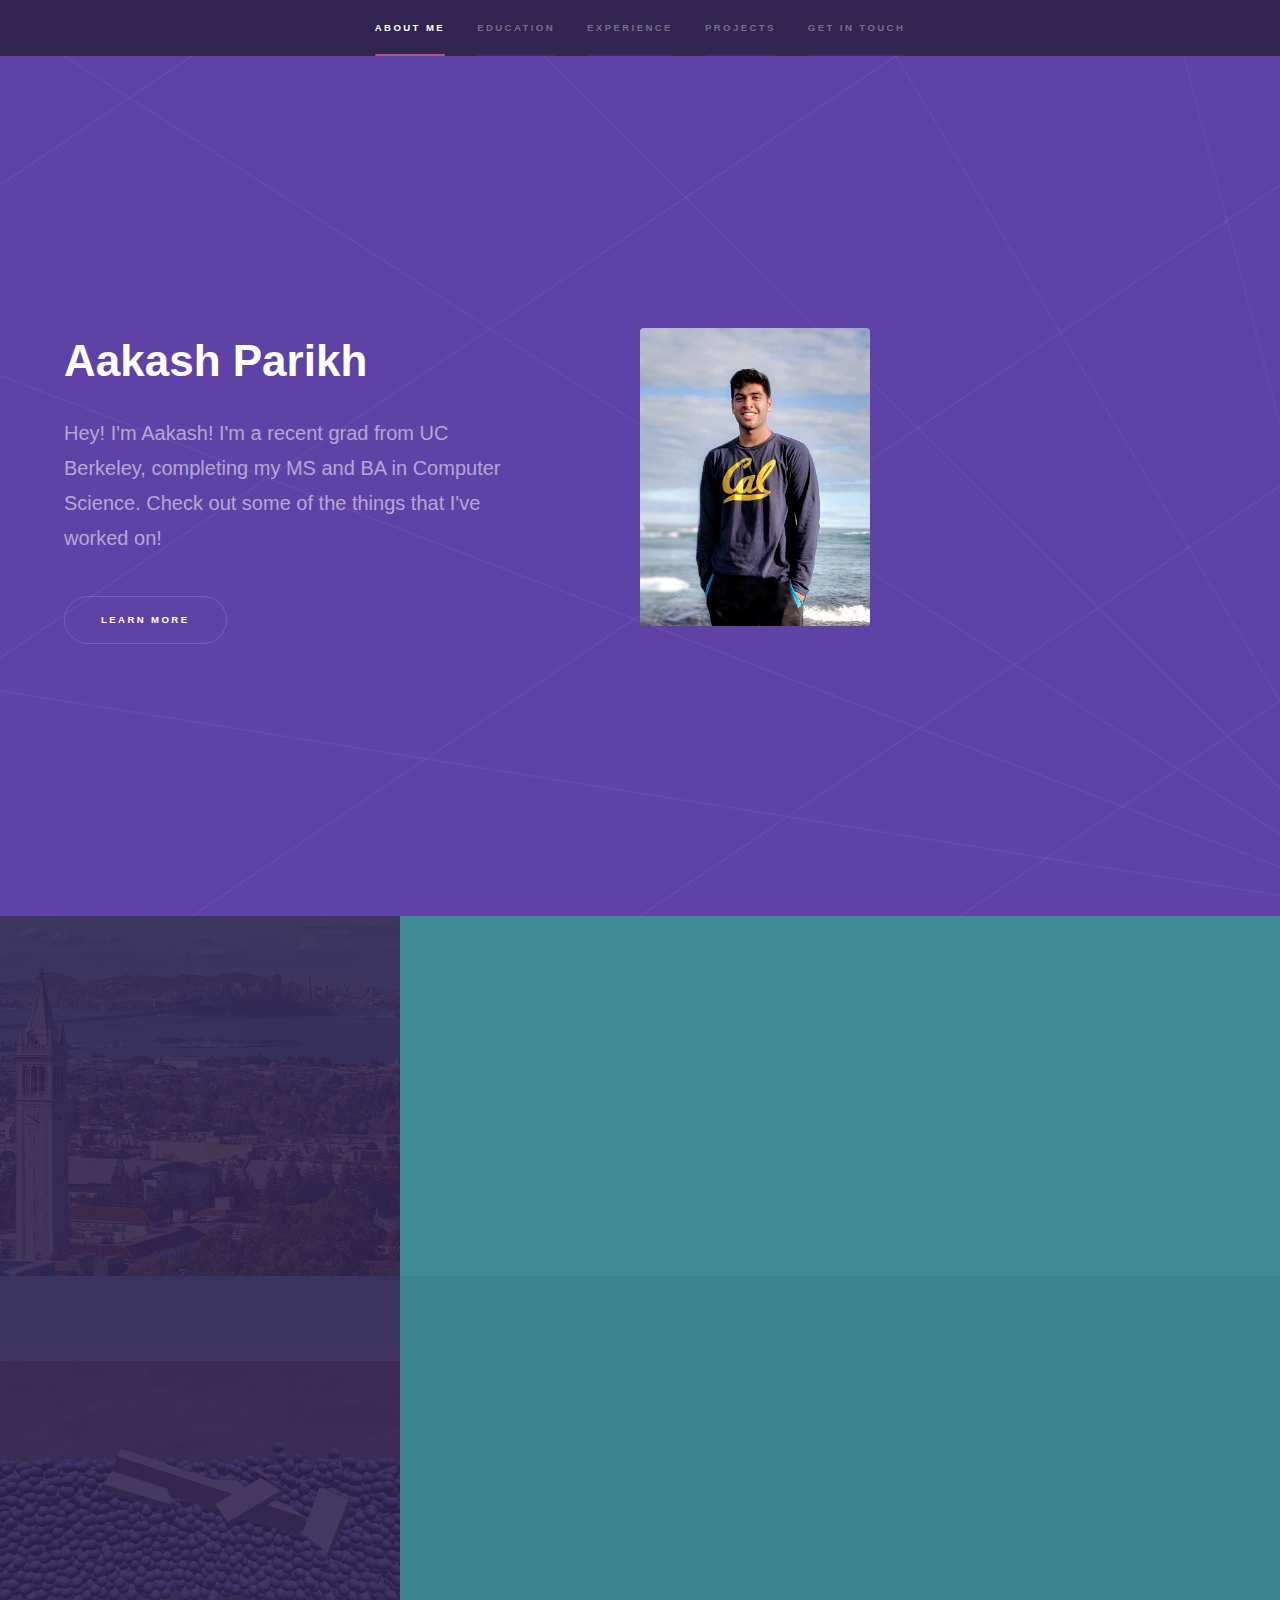
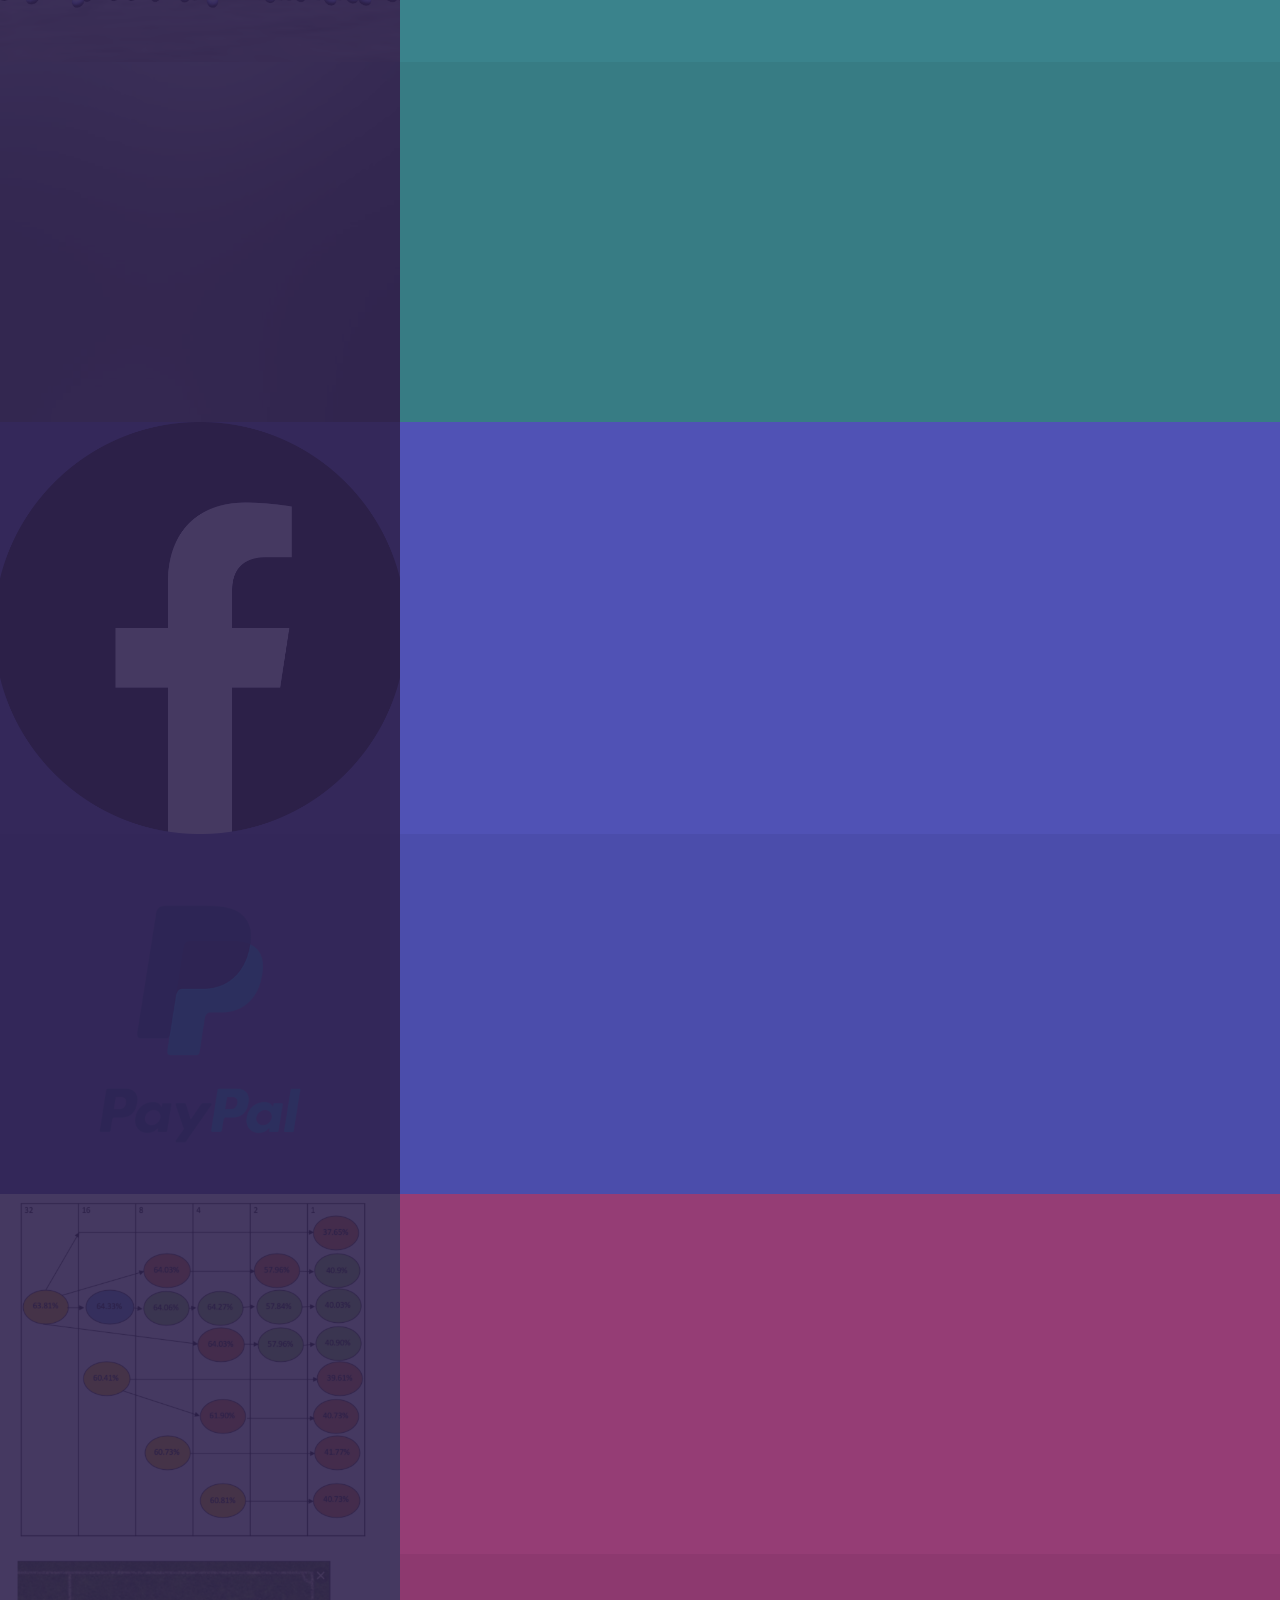
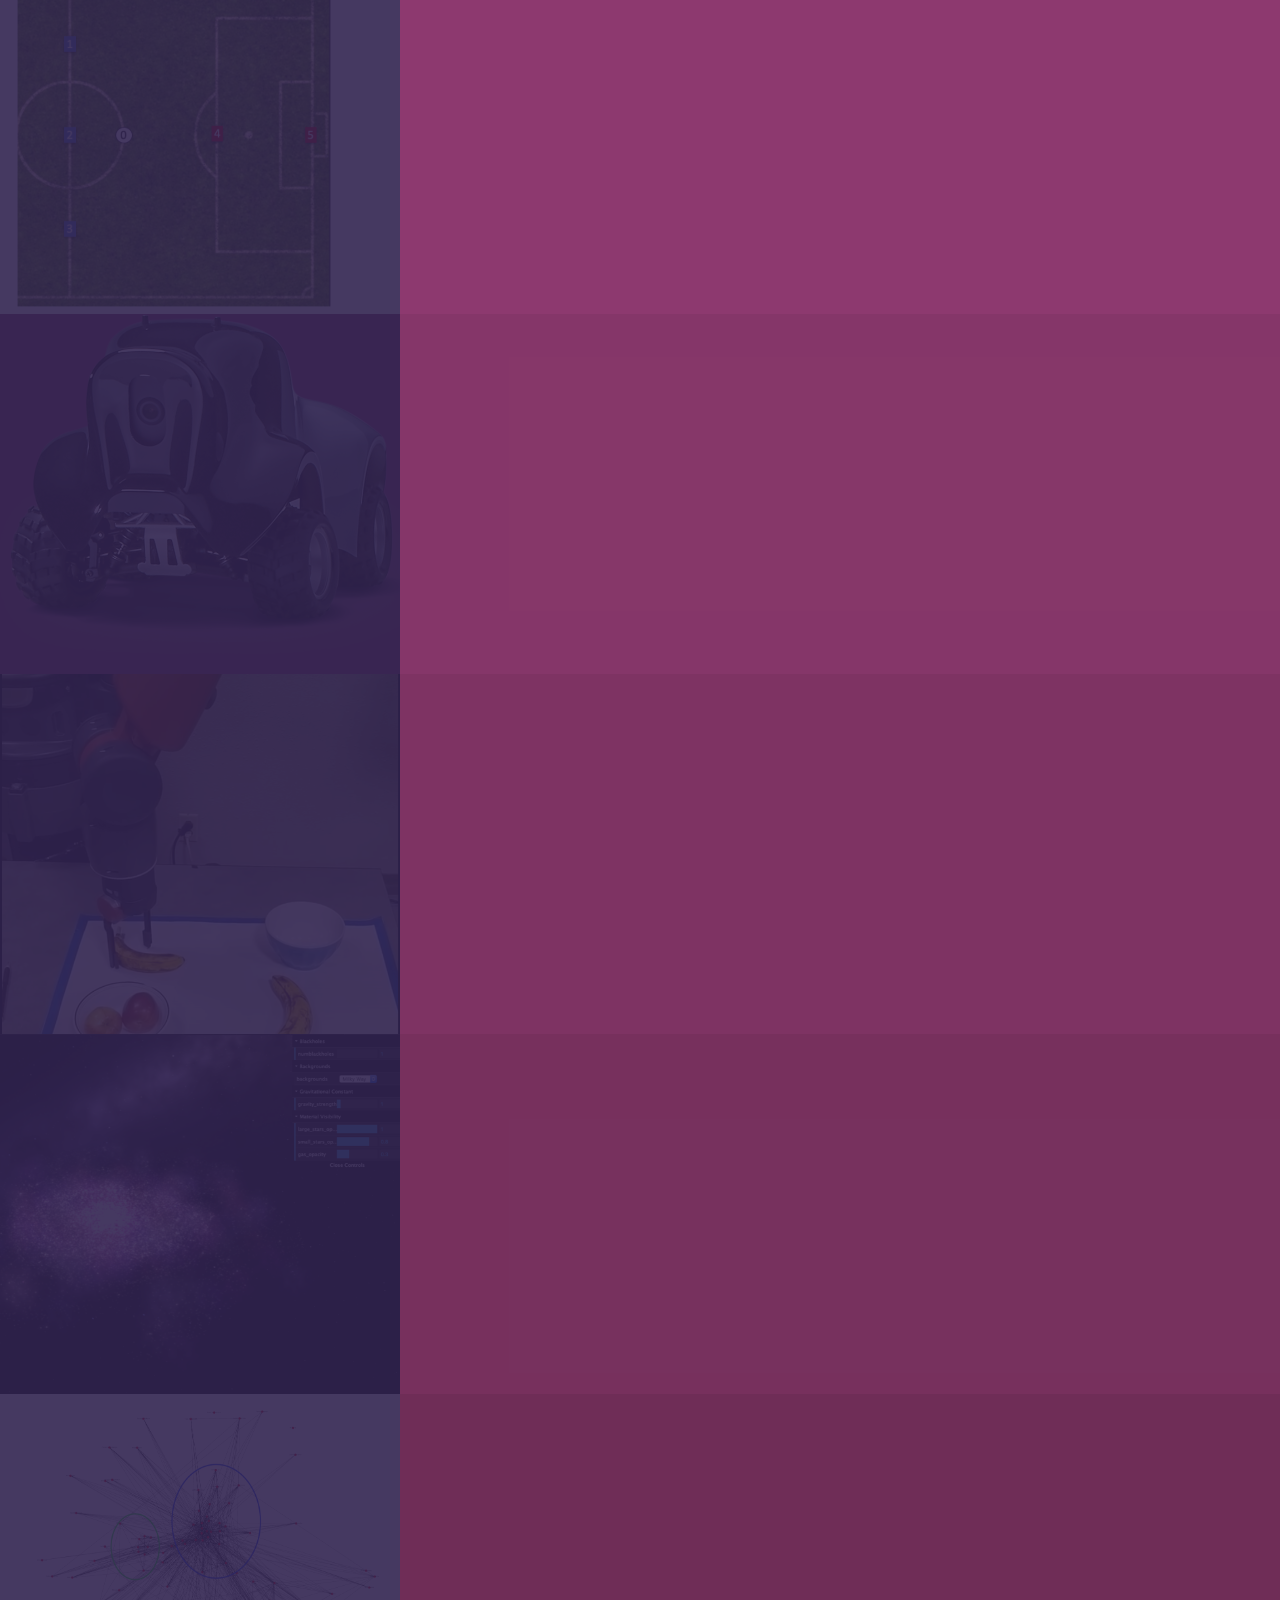
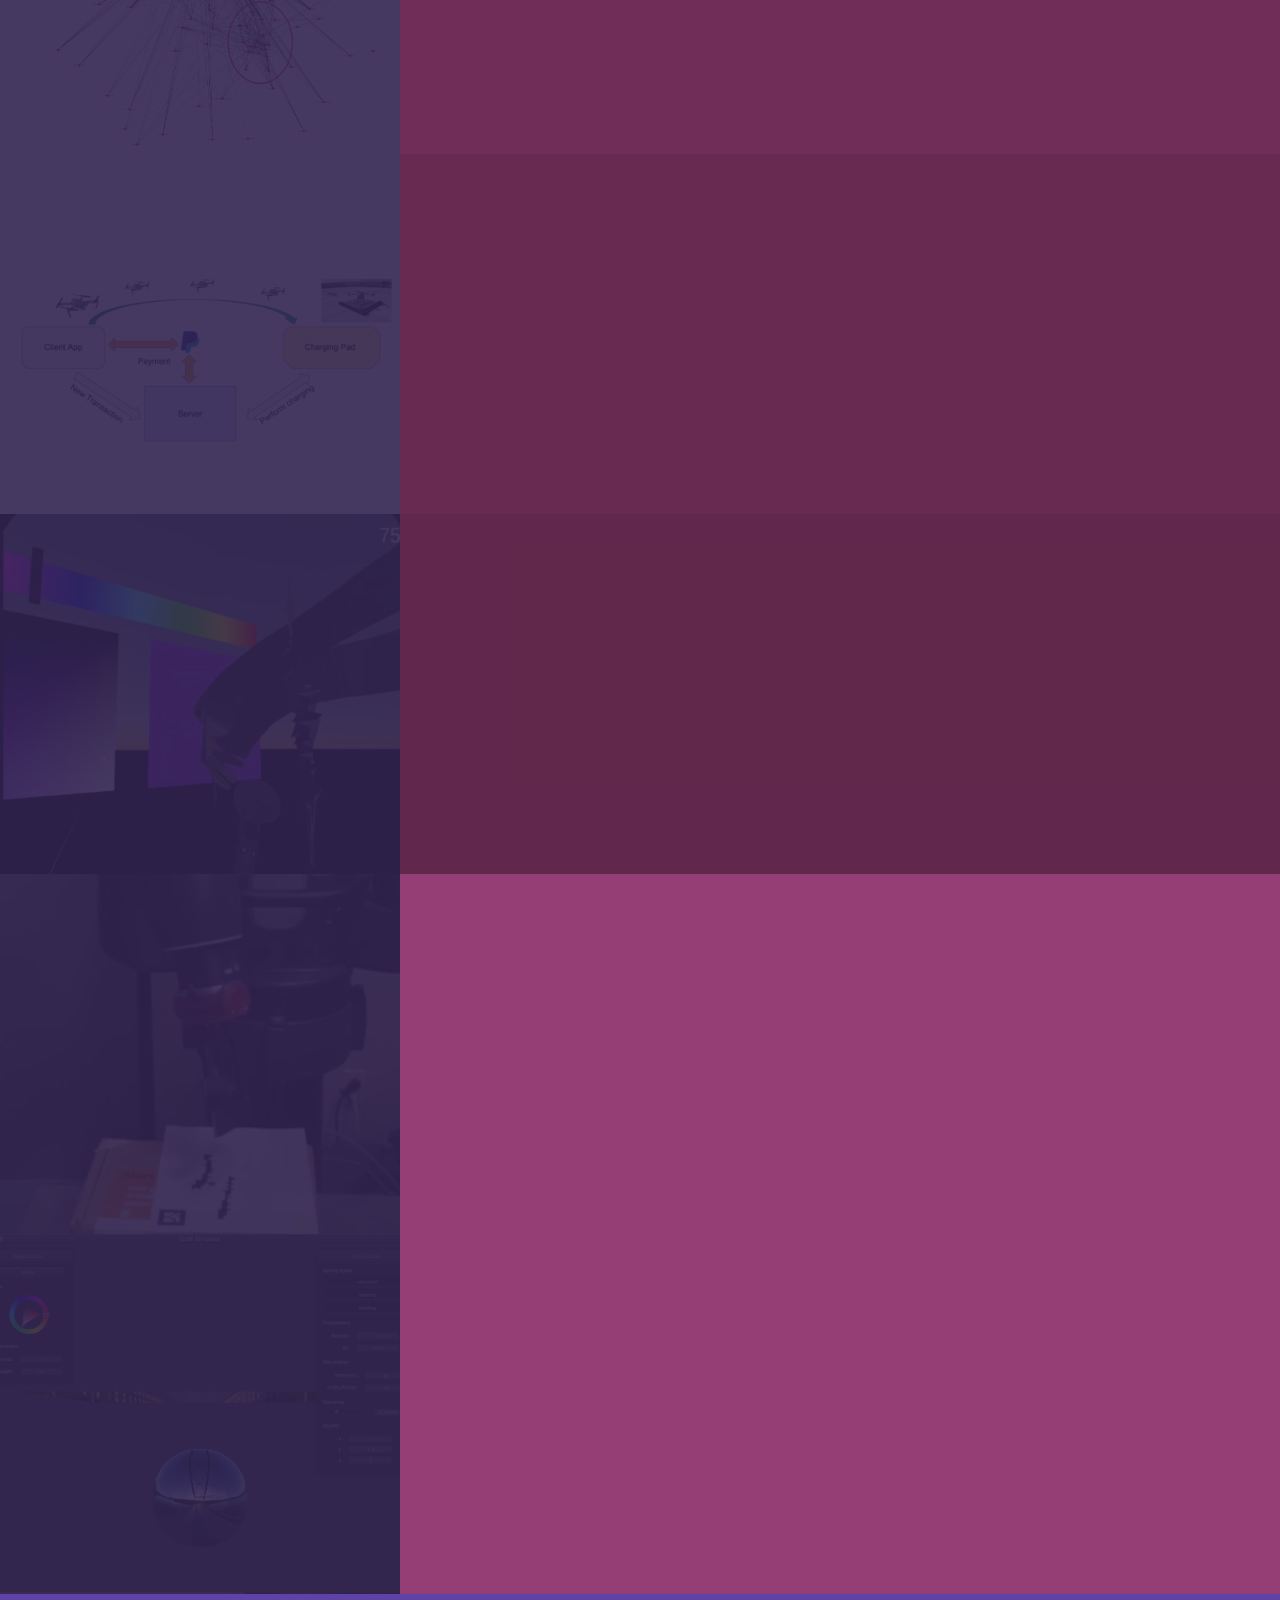
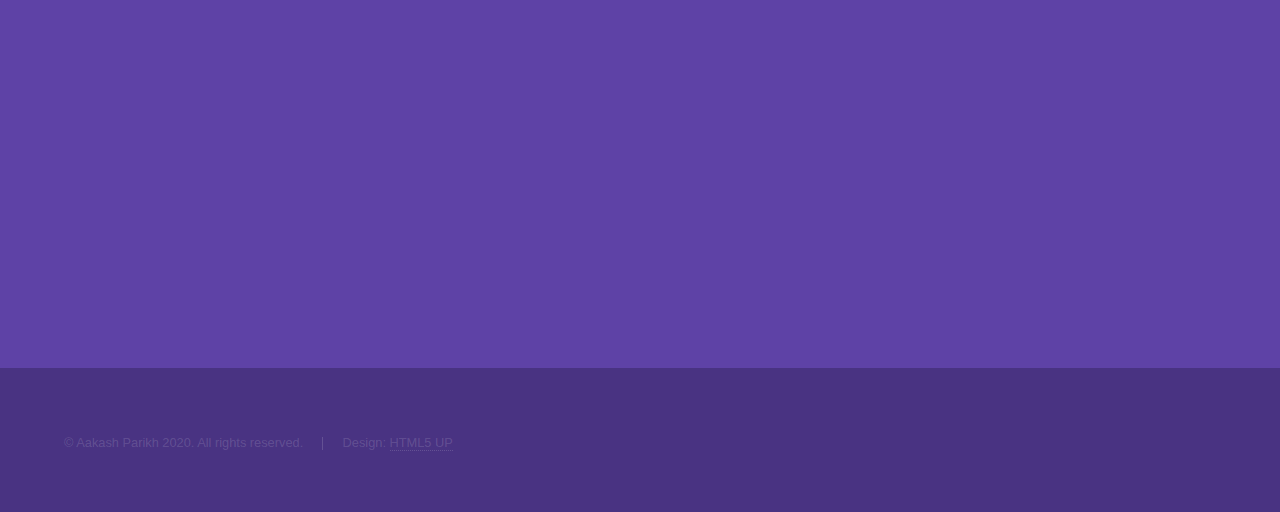
<file: index.html>
<!DOCTYPE HTML>
<!--
	Hyperspace by HTML5 UP
	html5up.net | @ajlkn
	Free for personal and commercial use under the CCA 3.0 license (html5up.net/license)
-->
<html>
	<head>
		<title>Aakash Parikh</title>
		<meta charset="utf-8" />
		<meta name="viewport" content="width=device-width, initial-scale=1, user-scalable=no" />
		<link rel="stylesheet" href="assets/css/main.css" />
		<noscript><link rel="stylesheet" href="assets/css/noscript.css" /></noscript>
	</head>
	<body class="is-preload">

		<!-- Sidebar -->
			<section id="sidebar">
				<div class="inner">
					<nav>
						<ul>
							<li><a href="#intro">About Me</a></li>
							<li><a href="#zero">Education</a></li>
							<li><a href="#one">Experience</a></li>
							<li><a href="#two">Projects</a></li>
							<li><a href="#three">Get in touch</a></li>
						</ul>
					</nav>
				</div>
			</section>

		<!-- Wrapper -->
			<div id="wrapper">

				<!-- Intro -->
					<section id="intro" class="wrapper style1 fullscreen fade-up">
						<div class="inner">
							<div style="width:40%;left-margin:2.5%; float:left">
								<h1>Aakash Parikh</h1>
								<p>Hey! I'm Aakash! I'm a recent grad from UC Berkeley, completing my MS and BA in Computer Science. Check out some of the things that I've worked on!</p>
								<ul class="actions">
									<li><a href="#zero" class="button scrolly">Learn more</a></li>
								</ul>
							</div>
							<div style="width:50%; float:right">
								<a  class="image"><img src="images/a4.jpg" width = 40% /></a>
							</div>
						</div>

					</section>
				<!-- Zero -->
				<section id="zero" class="wrapper style2-alt spotlights">
					<section>
						<a  class="image"><img src="images/berkeley.jpg" alt="" data-position="center center" /></a>
						<div class="content">
							<div class="inner">
								<h2>University of California Berkeley</h2>
								<p>I completed my MS in Electrical Engineering and Computer Science (2020) and BA in Computer Science (2019) at UC Berkeley.
									My research and courswork were focused in on the intersections of Machine Learning, Graphics and Robotics.
								I also developed a strong software engineering background and took courses at the School of Information and Haas School of Business (MBA level). As an undergraduate, I was a member of the Computer Science honor society (UPE).
								</p>
							</div>
						</div>
					</section>
					<section>
						<a  class="image"><img src="images/burrowing_robot.bmp" alt="" data-position="center center" /></a>
						<div class="content">
							<div class="inner">
								<h2>Student Researcher at UC Berkeley PolyPEDAL Lab</h2>
								<p>
									I designed physical and computer simulated robotic models inspired by Emerita analoga (Pacific Mole Crab) to study design and control principles to implement burrowing behavior in legged robots from 2017-2020.
									I was fortunate to be advised by Prof. Robert Full and developed my thesis under his guidance.
								</p>
								<a href="https://www2.eecs.berkeley.edu/Pubs/TechRpts/2020/EECS-2020-43.html" class="button">Thesis</a>
							</div>
						</div>
					</section>
					<section>
						<a  class="image"><img src="images/pic02.jpg" alt="" data-position="center center" /></a>
						<div class="content">
							<div class="inner">
								<h2>Student Researcher at UC Berkeley FHL Vive Center For Enhanced Reality</h2>
								I studied intelligent scene generation and augmentation for AR/VR under Dr. Allen Yang from 2019 to 2020.
							</div>
						</div>
					</section>
				</section>
				<!-- One -->
					<section id="one" class="wrapper style2 spotlights">
						<section>
							<a  class="image"><img src="images/fb_logo.png" alt="" data-position="top center" /></a>
							<div class="content">
								<div class="inner">
									<h2>Software Engineering Intern at Facebook</h2>
									<p>I have interned at Facebook during the summers of 2019 and 2018</p>
									<ul>
										<li>
											Summer 2019, Civic Integrity, NYC: Designed and trained machine learning pipeline and developed a full stack application to improve civic integrity efforts and coverage in Instagram
										</li>
										<li>
											Summer 2018, Ads Interfaces Infra & Speed, MPK: Developed and maintained a reaper tool, serving 1000+ engineers, to automate sweeping changes to the codebase to broadly improve code quality, integrity, and performance of Facebook’s Ads Manager
										</li>
									</ul>

								</div>
							</div>
						</section>
						<section>
							<a class="image"><img src="images/PayPal.png" alt="" data-position="25% 25%" /></a>
							<div class="content">
								<div class="inner">
									<h2>Software Engineering Intern at PayPal</h2>
									<p>I interned in the Financial Instruments team during Summer 2017 at PayPal in San Jose. <br>
										I worked on a project to reduce latency in accessing a user’s PayPal Wallet by 15% on millions of daily calls by implementing payment preferences caching layer</p>
								</div>
							</div>
						</section>
					</section>

				<!-- Two -->
					<section id="two" class="wrapper style3-alt spotlights">
						<section>
							<a  class="image"><img src="images/low_prec.png" alt="" data-position="center center" /></a>
							<div class="content">
								<div class="inner">
									<h3>Improving Low Precision Network Accuracy with Teacher Assistant Model Distillation</h2>
									<p> Built pipeline to use intermediate teacher assistant networks to improve image classification accuracy in smaller models when distilling neural networks to smaller networks with lower precision forward activations</p>
									<a href="https://docs.google.com/document/u/1/d/e/2PACX-1vTUb1h95VKj2pFijNMIBWviyx27M-3Nd0eOwShiKSClriybFUS1CpLHafistaHvt1TKHZEZd-sFM9xq/pub" class="button">Write Up</a>
								</div>
							</div>
						</section>
						<section>
							<a  class="image"><img src="images/gfootball.png" alt="" data-position="center center" /></a>
							<div class="content">
								<div class="inner">
									<h3>Cooperative Reinforcement Learning for Multiple Football Agents</h2>
									<p> We developed and assessed scenarios for simultaneous learning, individual training and single agent controlling multiple players in order to better cooperatively play a simulation soccer game in Google Research’s Football environment</p>
									<a href="https://docs.google.com/document/u/1/d/e/2PACX-1vQ6OVdp4gmj97aT-IHXQH6ArPRUy5pz-UNMk_OTnNpApqhMXepcvsuzARodhKYp2clTJXnx87ssih-9/pub" class="button">Write Up</a>
								</div>
							</div>
						</section>
						<section>
							<a  class="image"><img src="images/deepracer.png" alt="" data-position="top center" /></a>
							<div class="content">
								<div class="inner">
									<h3>AWS DeepRacer Control</h3>
									<p>Assessed viability and performance of traditional controllers using only camera and IMU information compared to a reinforcement learning approach for AWS DeepRacer on a marked racetrack and reported results to Amazon research team and Berkeley MPC lab</p>
									<a href="https://github.com/junzengx14/AWS-DeepRacer/wiki" class="button">GitHub</a>
								</div>
							</div>
						</section>
						<section>
							<a  class="image"><img src="images/fruitbot.png" alt="" data-position="top center" /></a>
							<div class="content">
								<div class="inner">
									<h3>Fruitbot</h3>
									<p>Determined a robust way for a Baxter industrial robot to locate, grasp and sort objects with a custom image pre-processing flow to account for varying orientations, shapes and sizes and a CNN to identify and locate objects</p>
									<a href="https://fruitbot.weebly.com" class="button">Web Site</a>
								</div>
							</div>
						</section>
						<section>
							<a  class="image"><img src="images/galaxy.png" alt="" data-position="25% 25%" /></a>
							<div class="content">
								<div class="inner">
									<h3>Cosmological N-Body Simulator</h3>
									<p>Built a real time in-browser large N-body simulation of star formation, galaxy coalescence and collisions with stunning visuals including light reflectance, scattering and cloud models</p>
									<a href="https://aparikh98.github.io/CosmologicalSimulation/" class="button">Write Up</a>
								</div>
							</div>
						</section>
						<section>
							<a class="image"><img src="images/messengermap.png" alt="" data-position="25% 25%" /></a>
							<div class="content">
								<div class="inner">
									<h3>Messenger Friends Map</h3>
									<p> Identify and visualize friend groups by scraping and modeling chat data to determine relative strength of friendships and connection networks using PageRank and MCMC algorithms</p>
									<a href="https://drive.google.com/file/d/1ARWxb7s43h_SEIIQvQFx-AxPxSLOj6Mb/view?usp=sharing" class="button">Write Up</a>
								</div>
							</div>
						</section>
						<section>
							<a class="image"><img src="images/drones.png" alt="" data-position="center center" /></a>
							<div class="content">
								<div class="inner">
									<h3>Remote Charging for Drones</h3>
									<p> Built a system to support a network of remote charging pads that transacts payments for on the fly recharging for autonomous drones</p>
									<a href="https://github.com/DroneCharging/DroneChargingPOC" class="button">GitHub</a>
								</div>
							</div>
						</section>
						<section>
							<a class="image"><img src="images/AR.png" alt="" data-position="center center" /></a>
							<div class="content">
								<div class="inner">
									<h3>XR Projects</h3>
									<p>Collection of XR projects including AR board game, AR pose tracking and VR 3D painting</p>
									<a href="https://github.com/aparikh98/AR-Tic-Tac-Toe" class="button">AR Tic Tac Toe</a>
									<a href="https://github.com/aparikh98/AR-Pose-Tracking" class="button">AR Pose Tracking</a>
									<a href="https://github.com/XiyuZhai97/VR-3DPaint" class="button">VR 3D Paint</a>

								</div>
							</div>
						</section>
						<section>
							<a class="image"><img src="images/grasp.png" alt="" data-position="center center" /></a>
							<div class="content">
								<div class="inner">
									<h3>Robotics Projects</h3>
									<p> Collection of robotics projects including trajectory tracking, grasp planning, non holonomic control and soft robot modelling</p>
									<a href="https://github.com/aparikh98/Trajectory-Tracking/blob/master/EECS206B_Lab1.pdf" class="button">Trajectory Tracking </a>
									<a href="https://github.com/aparikh98/Grasp-Planning/blob/master/EECS206B_Lab2__2_.pdf" class="button">Grasp Modelling</a>
									<a href="https://github.com/aparikh98/Nonholonomic-Control/blob/master/EECS206B_Lab3-2.pdf" class="button">Non holonomic control</a>
									<a href="https://github.com/aparikh98/Soft-Robotics-Modeling/blob/master/EECS206B_Lab4.pdf" class="button">Soft Robotics</a>
								</div>
							</div>
						</section>
						<section>
							<a class="image"><img src="images/clothsim.png" alt="" data-position="center center" /></a>
							<div class="content">
								<div class="inner">
									<h3>Graphics Projects</h3>
									<p> Collection of graphics projects including rasterization, ray tracing, mesh structure editing and cloth model simulation</p>
									<a href="https://github.com/aparikh98/CS184-Graphics-Projects" class="button">GitHub</a>
								</div>
							</div>
						</section>
					</section>


				<!-- Three -->
					<section id="three" class="wrapper style1 fade-up">
						<div class="inner">
							<h2>Get in touch</h2>
							<div class="contact">
									<ul style="list-style-type:none;">
										<li>
											<h3>Location</h3>
											<span>San Francisco Bay Area</span>
										</li>
										<li>
											<h3>Email</h3>
											<span>aparikh98@berkeley.edu</span>
										</li>
										<li>
											<h3>Social</h3>
											<ul class="icons">
												<li><a href="https://www.linkedin.com/in/aakashparikh/" class="icon brands fa-linkedin-in"><span class="label">LinkedIn</span></a></li>
												<li><a href="https://github.com/aparikh98" class="icon brands fa-github"><span class="label">GitHub</span></a></li>
												<li><a href="https://www.facebook.com/aparikh98" class="icon brands fa-facebook-f"><span class="label">Facebook</span></a></li>
												<li><a href="https://www.instagram.com/aparikh98/" class="icon brands fa-instagram"><span class="label">Instagram</span></a></li>
											</ul>
										</li>
									</ul>
							</div>
						</div>
					</section>

		</div>
		<!-- Footer -->
			<footer id="footer" class="wrapper style1-alt">
				<div class="inner">
					<ul class="menu">
						<li>&copy; Aakash Parikh 2020. All rights reserved.</li><li>Design: <a href="http://html5up.net">HTML5 UP</a></li>
					</ul>
				</div>
			</footer>

		<!-- Scripts -->
			<script src="assets/js/jquery.min.js"></script>
			<script src="assets/js/jquery.scrollex.min.js"></script>
			<script src="assets/js/jquery.scrolly.min.js"></script>
			<script src="assets/js/browser.min.js"></script>
			<script src="assets/js/breakpoints.min.js"></script>
			<script src="assets/js/util.js"></script>
			<script src="assets/js/main.js"></script>
	</body>
</html>
</file>
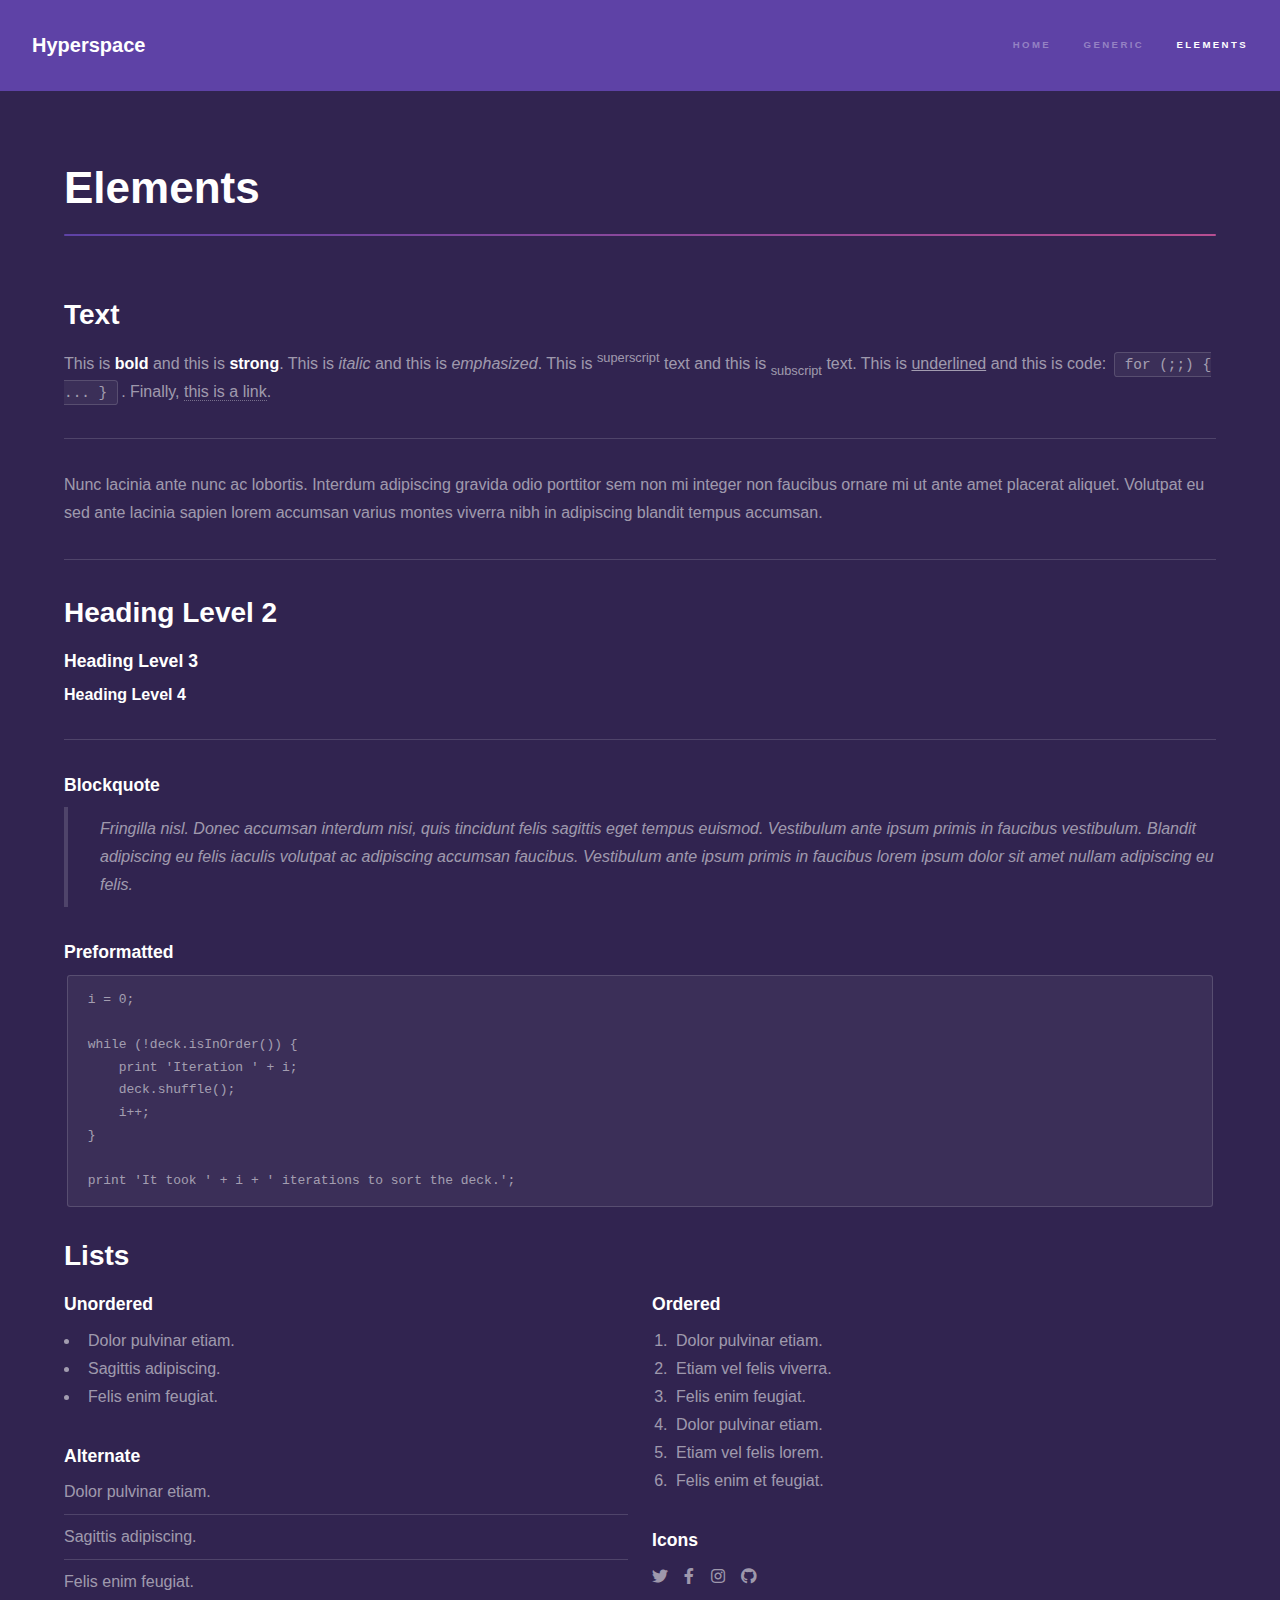
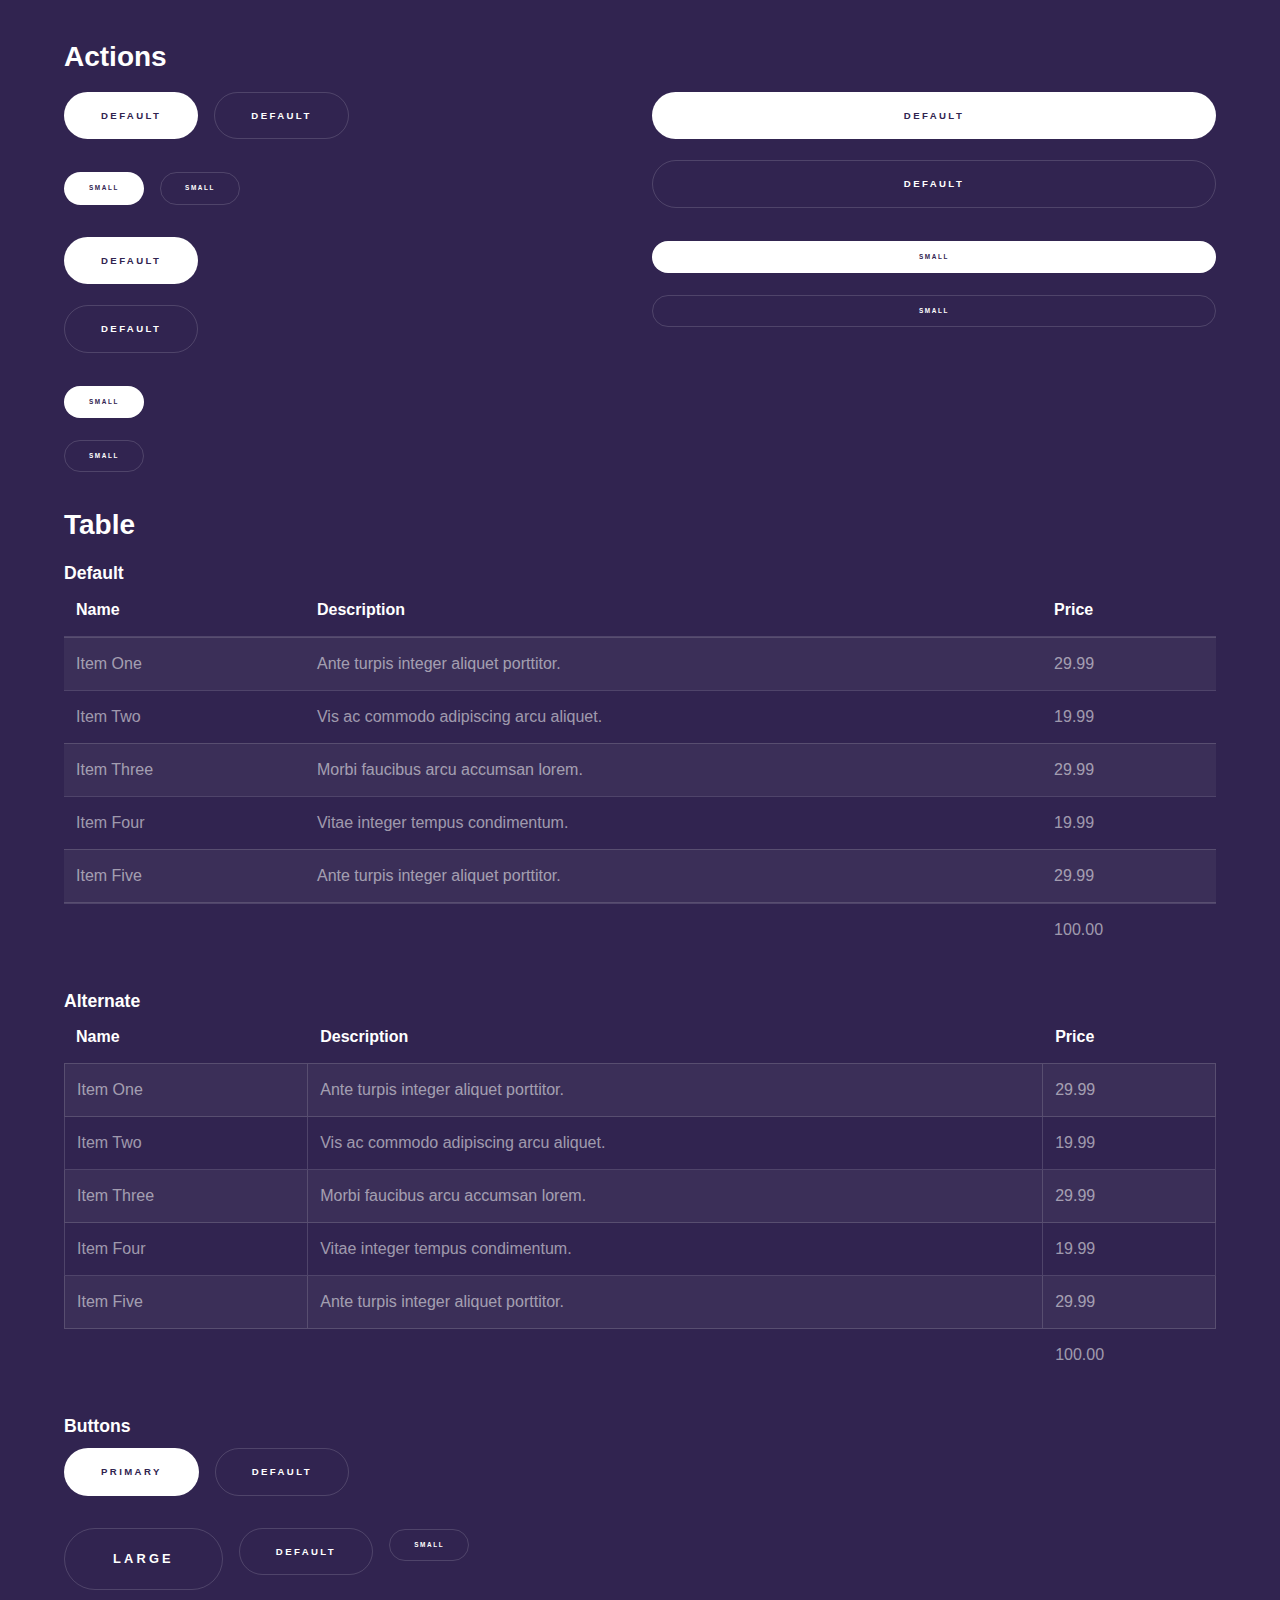
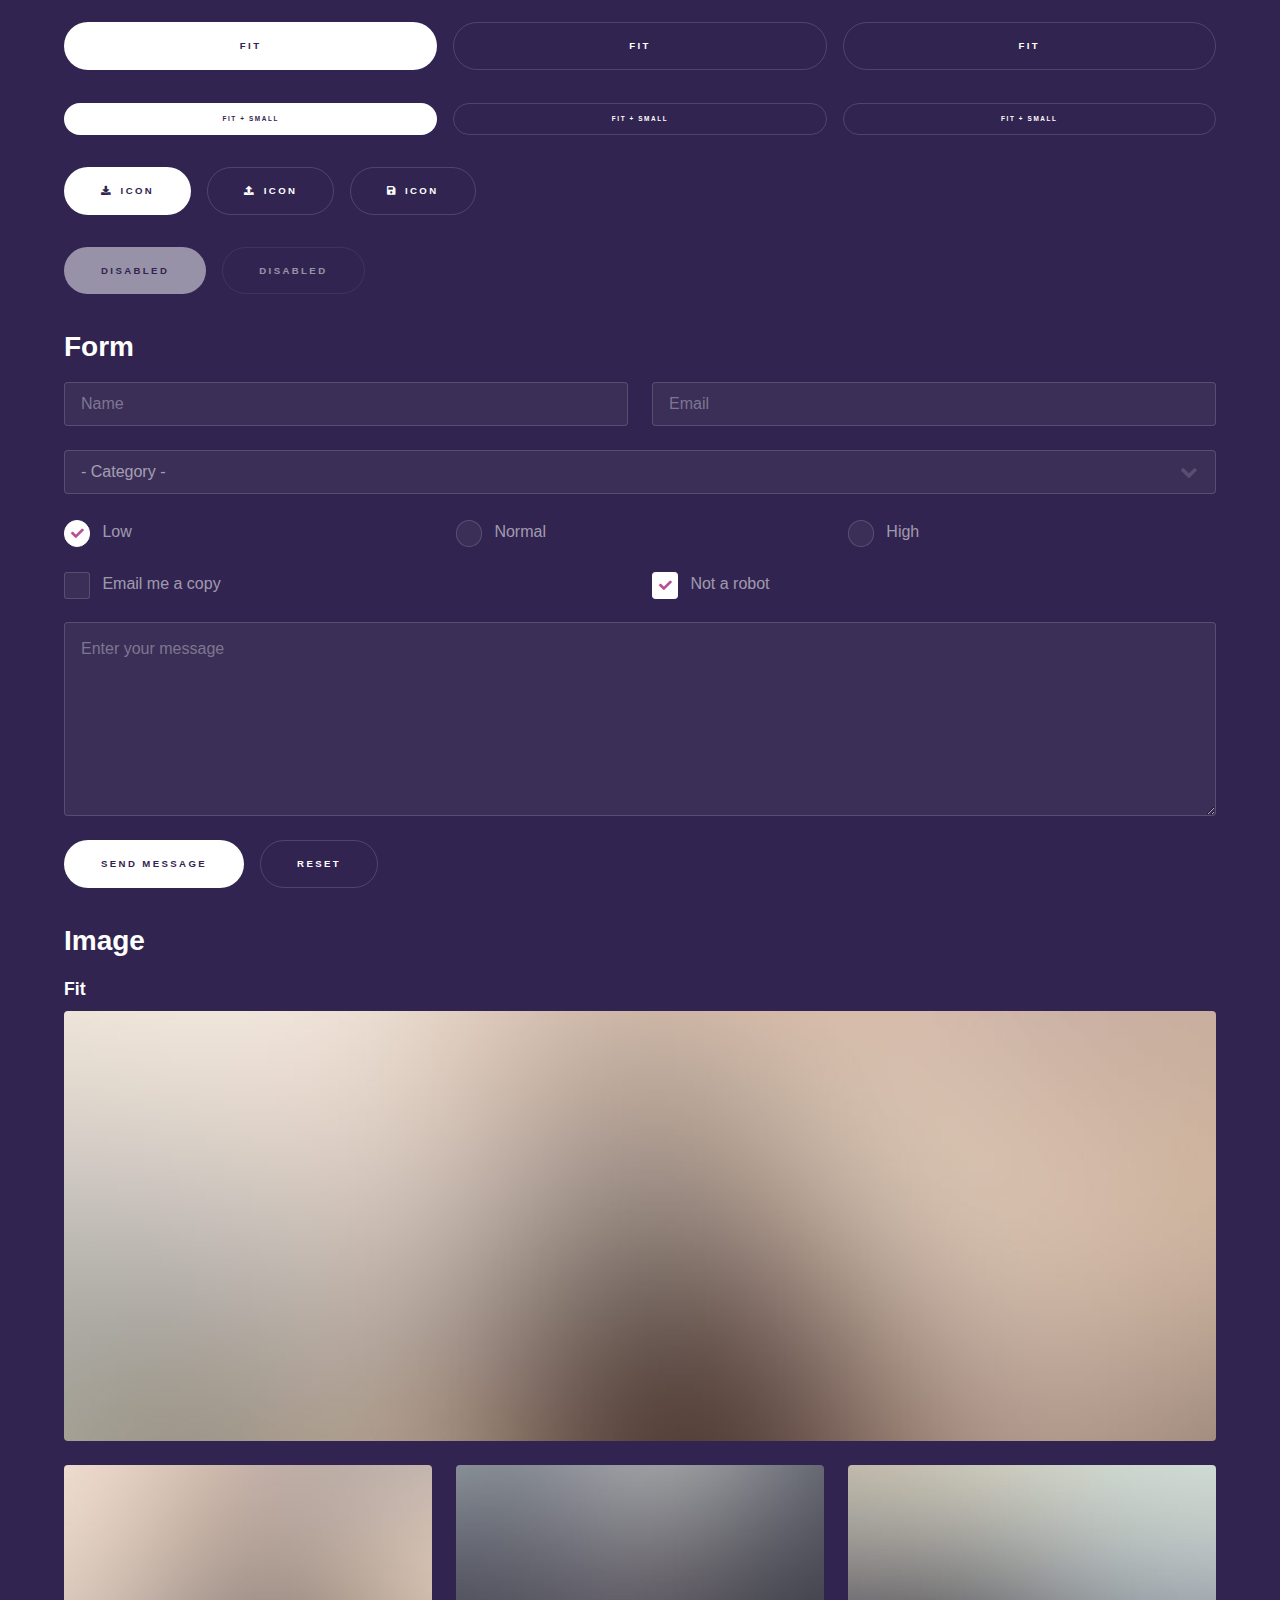
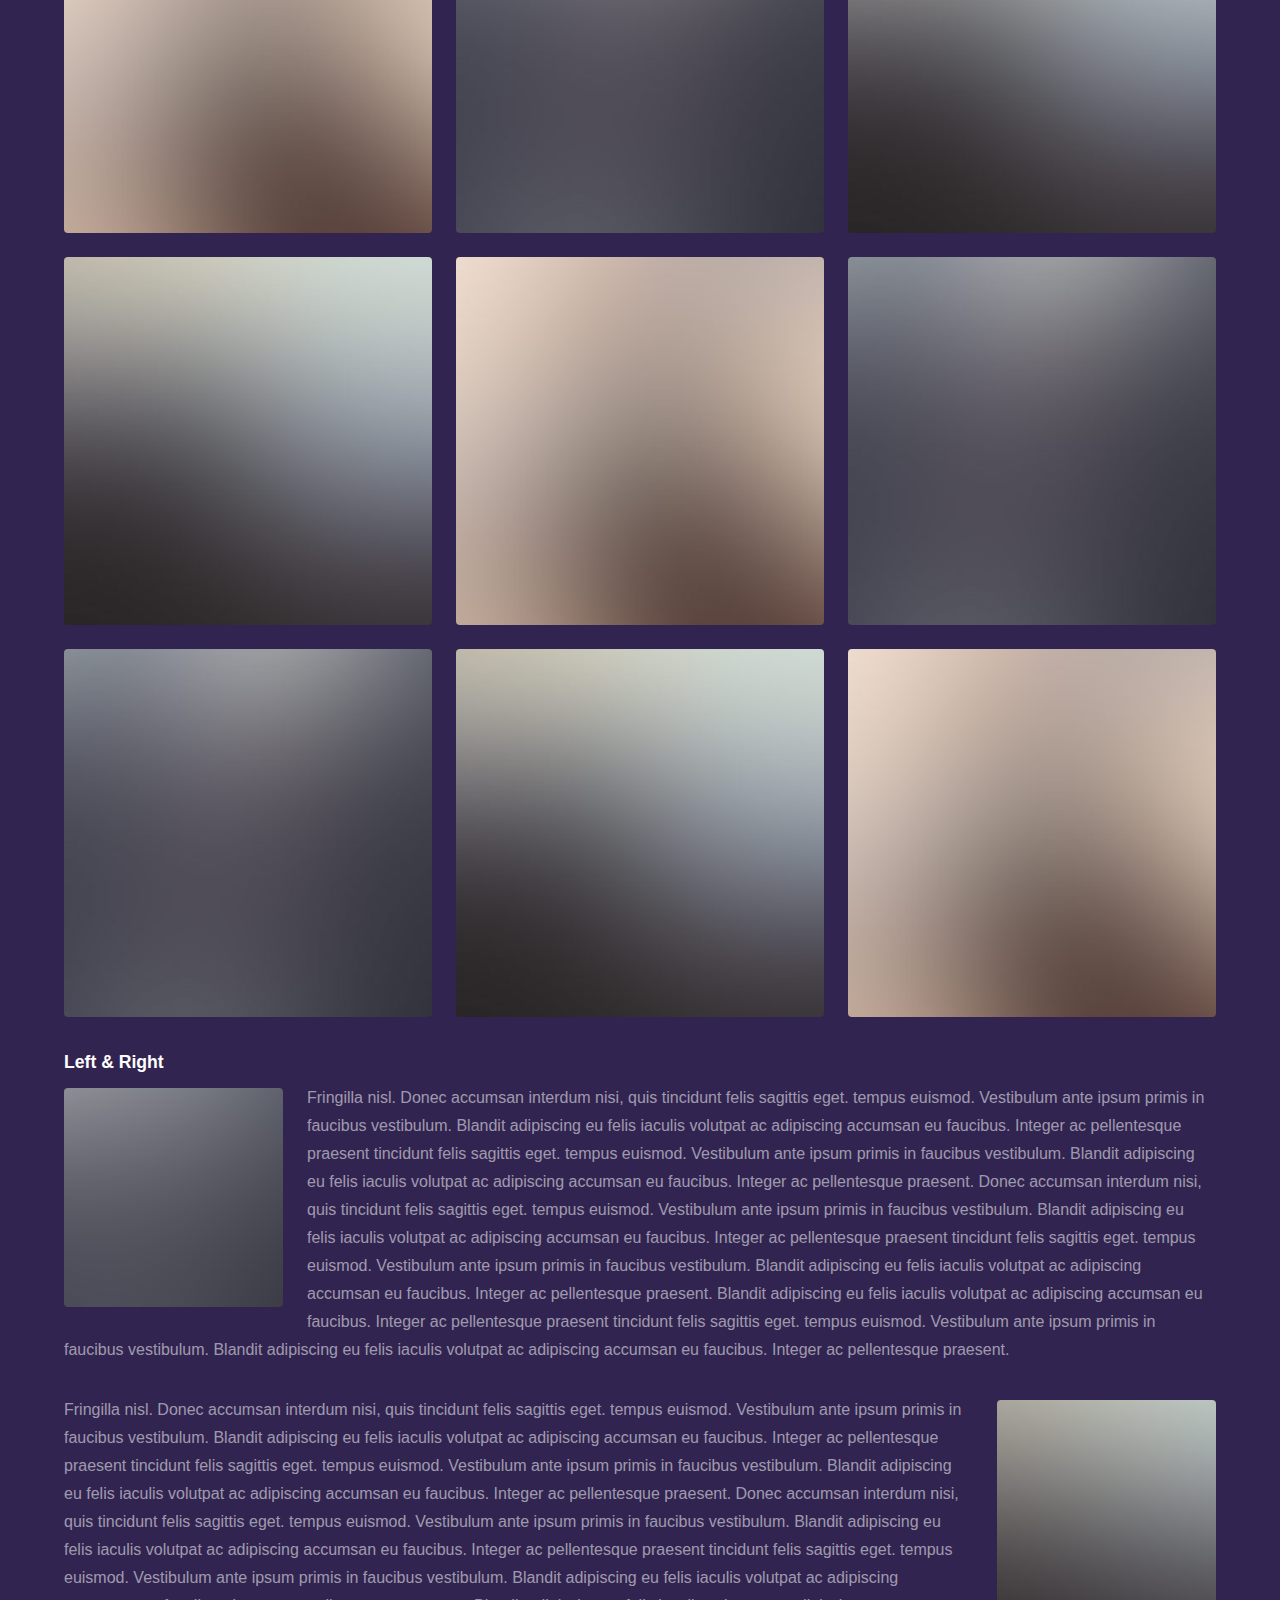
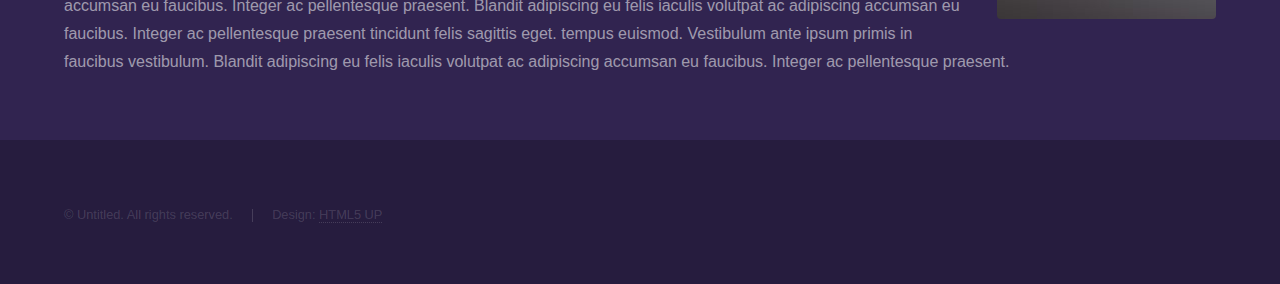
<file: elements.html>
<!DOCTYPE HTML>
<!--
	Hyperspace by HTML5 UP
	html5up.net | @ajlkn
	Free for personal and commercial use under the CCA 3.0 license (html5up.net/license)
-->
<html>
	<head>
		<title>Elements - Hyperspace by HTML5 UP</title>
		<meta charset="utf-8" />
		<meta name="viewport" content="width=device-width, initial-scale=1, user-scalable=no" />
		<link rel="stylesheet" href="assets/css/main.css" />
		<noscript><link rel="stylesheet" href="assets/css/noscript.css" /></noscript>
	</head>
	<body class="is-preload">

		<!-- Header -->
			<header id="header">
				<a href="index.html" class="title">Hyperspace</a>
				<nav>
					<ul>
						<li><a href="index.html">Home</a></li>
						<li><a href="generic.html">Generic</a></li>
						<li><a href="elements.html"  class="active">Elements</a></li>
					</ul>
				</nav>
			</header>

		<!-- Wrapper -->
			<div id="wrapper">

				<!-- Main -->
					<section id="main" class="wrapper">
						<div class="inner">
							<h1 class="major">Elements</h1>

							<!-- Text -->
								<section>
									<h2>Text</h2>
									<p>This is <b>bold</b> and this is <strong>strong</strong>. This is <i>italic</i> and this is <em>emphasized</em>.
									This is <sup>superscript</sup> text and this is <sub>subscript</sub> text.
									This is <u>underlined</u> and this is code: <code>for (;;) { ... }</code>. Finally, <a href="#">this is a link</a>.</p>
									<hr />
									<p>Nunc lacinia ante nunc ac lobortis. Interdum adipiscing gravida odio porttitor sem non mi integer non faucibus ornare mi ut ante amet placerat aliquet. Volutpat eu sed ante lacinia sapien lorem accumsan varius montes viverra nibh in adipiscing blandit tempus accumsan.</p>
									<hr />
									<h2>Heading Level 2</h2>
									<h3>Heading Level 3</h3>
									<h4>Heading Level 4</h4>
									<hr />
									<h3>Blockquote</h3>
									<blockquote>Fringilla nisl. Donec accumsan interdum nisi, quis tincidunt felis sagittis eget tempus euismod. Vestibulum ante ipsum primis in faucibus vestibulum. Blandit adipiscing eu felis iaculis volutpat ac adipiscing accumsan faucibus. Vestibulum ante ipsum primis in faucibus lorem ipsum dolor sit amet nullam adipiscing eu felis.</blockquote>
									<h3>Preformatted</h3>
									<pre><code>i = 0;

while (!deck.isInOrder()) {
    print 'Iteration ' + i;
    deck.shuffle();
    i++;
}

print 'It took ' + i + ' iterations to sort the deck.';</code></pre>
								</section>

							<!-- Lists -->
								<section>
									<h2>Lists</h2>
									<div class="row">
										<div class="col-6 col-12-medium">
											<h3>Unordered</h3>
											<ul>
												<li>Dolor pulvinar etiam.</li>
												<li>Sagittis adipiscing.</li>
												<li>Felis enim feugiat.</li>
											</ul>
											<h3>Alternate</h3>
											<ul class="alt">
												<li>Dolor pulvinar etiam.</li>
												<li>Sagittis adipiscing.</li>
												<li>Felis enim feugiat.</li>
											</ul>
										</div>
										<div class="col-6 col-12-medium">
											<h3>Ordered</h3>
											<ol>
												<li>Dolor pulvinar etiam.</li>
												<li>Etiam vel felis viverra.</li>
												<li>Felis enim feugiat.</li>
												<li>Dolor pulvinar etiam.</li>
												<li>Etiam vel felis lorem.</li>
												<li>Felis enim et feugiat.</li>
											</ol>
											<h3>Icons</h3>
											<ul class="icons">
												<li><a href="#" class="icon brands fa-twitter"><span class="label">Twitter</span></a></li>
												<li><a href="#" class="icon brands fa-facebook-f"><span class="label">Facebook</span></a></li>
												<li><a href="#" class="icon brands fa-instagram"><span class="label">Instagram</span></a></li>
												<li><a href="#" class="icon brands fa-github"><span class="label">Github</span></a></li>
											</ul>
										</div>
									</div>
									<h2>Actions</h2>
									<div class="row">
										<div class="col-6 col-12-medium">
											<ul class="actions">
												<li><a href="#" class="button primary">Default</a></li>
												<li><a href="#" class="button">Default</a></li>
											</ul>
											<ul class="actions small">
												<li><a href="#" class="button primary small">Small</a></li>
												<li><a href="#" class="button small">Small</a></li>
											</ul>
											<ul class="actions stacked">
												<li><a href="#" class="button primary">Default</a></li>
												<li><a href="#" class="button">Default</a></li>
											</ul>
											<ul class="actions stacked">
												<li><a href="#" class="button primary small">Small</a></li>
												<li><a href="#" class="button small">Small</a></li>
											</ul>
										</div>
										<div class="col-6 col-12-medium">
											<ul class="actions stacked">
												<li><a href="#" class="button primary fit">Default</a></li>
												<li><a href="#" class="button fit">Default</a></li>
											</ul>
											<ul class="actions stacked">
												<li><a href="#" class="button primary small fit">Small</a></li>
												<li><a href="#" class="button small fit">Small</a></li>
											</ul>
										</div>
									</div>
								</section>

							<!-- Table -->
								<section>
									<h2>Table</h2>
									<h3>Default</h3>
									<div class="table-wrapper">
										<table>
											<thead>
												<tr>
													<th>Name</th>
													<th>Description</th>
													<th>Price</th>
												</tr>
											</thead>
											<tbody>
												<tr>
													<td>Item One</td>
													<td>Ante turpis integer aliquet porttitor.</td>
													<td>29.99</td>
												</tr>
												<tr>
													<td>Item Two</td>
													<td>Vis ac commodo adipiscing arcu aliquet.</td>
													<td>19.99</td>
												</tr>
												<tr>
													<td>Item Three</td>
													<td> Morbi faucibus arcu accumsan lorem.</td>
													<td>29.99</td>
												</tr>
												<tr>
													<td>Item Four</td>
													<td>Vitae integer tempus condimentum.</td>
													<td>19.99</td>
												</tr>
												<tr>
													<td>Item Five</td>
													<td>Ante turpis integer aliquet porttitor.</td>
													<td>29.99</td>
												</tr>
											</tbody>
											<tfoot>
												<tr>
													<td colspan="2"></td>
													<td>100.00</td>
												</tr>
											</tfoot>
										</table>
									</div>

									<h3>Alternate</h3>
									<div class="table-wrapper">
										<table class="alt">
											<thead>
												<tr>
													<th>Name</th>
													<th>Description</th>
													<th>Price</th>
												</tr>
											</thead>
											<tbody>
												<tr>
													<td>Item One</td>
													<td>Ante turpis integer aliquet porttitor.</td>
													<td>29.99</td>
												</tr>
												<tr>
													<td>Item Two</td>
													<td>Vis ac commodo adipiscing arcu aliquet.</td>
													<td>19.99</td>
												</tr>
												<tr>
													<td>Item Three</td>
													<td> Morbi faucibus arcu accumsan lorem.</td>
													<td>29.99</td>
												</tr>
												<tr>
													<td>Item Four</td>
													<td>Vitae integer tempus condimentum.</td>
													<td>19.99</td>
												</tr>
												<tr>
													<td>Item Five</td>
													<td>Ante turpis integer aliquet porttitor.</td>
													<td>29.99</td>
												</tr>
											</tbody>
											<tfoot>
												<tr>
													<td colspan="2"></td>
													<td>100.00</td>
												</tr>
											</tfoot>
										</table>
									</div>
								</section>

							<!-- Buttons -->
								<section>
									<h3>Buttons</h3>
									<ul class="actions">
										<li><a href="#" class="button primary">Primary</a></li>
										<li><a href="#" class="button">Default</a></li>
									</ul>
									<ul class="actions">
										<li><a href="#" class="button large">Large</a></li>
										<li><a href="#" class="button">Default</a></li>
										<li><a href="#" class="button small">Small</a></li>
									</ul>
									<ul class="actions fit">
										<li><a href="#" class="button primary fit">Fit</a></li>
										<li><a href="#" class="button fit">Fit</a></li>
										<li><a href="#" class="button fit">Fit</a></li>
									</ul>
									<ul class="actions fit small">
										<li><a href="#" class="button primary fit small">Fit + Small</a></li>
										<li><a href="#" class="button fit small">Fit + Small</a></li>
										<li><a href="#" class="button fit small">Fit + Small</a></li>
									</ul>
									<ul class="actions">
										<li><a href="#" class="button primary icon solid fa-download">Icon</a></li>
										<li><a href="#" class="button icon solid fa-upload">Icon</a></li>
										<li><a href="#" class="button icon solid fa-save">Icon</a></li>
									</ul>
									<ul class="actions">
										<li><span class="button primary disabled">Disabled</span></li>
										<li><span class="button disabled">Disabled</span></li>
									</ul>
								</section>

							<!-- Form -->
								<section>
									<h2>Form</h2>
									<form method="post" action="#">
										<div class="row gtr-uniform">
											<div class="col-6 col-12-xsmall">
												<input type="text" name="demo-name" id="demo-name" value="" placeholder="Name" />
											</div>
											<div class="col-6 col-12-xsmall">
												<input type="email" name="demo-email" id="demo-email" value="" placeholder="Email" />
											</div>
											<div class="col-12">
												<select name="demo-category" id="demo-category">
													<option value="">- Category -</option>
													<option value="1">Manufacturing</option>
													<option value="1">Shipping</option>
													<option value="1">Administration</option>
													<option value="1">Human Resources</option>
												</select>
											</div>
											<div class="col-4 col-12-small">
												<input type="radio" id="demo-priority-low" name="demo-priority" checked>
												<label for="demo-priority-low">Low</label>
											</div>
											<div class="col-4 col-12-small">
												<input type="radio" id="demo-priority-normal" name="demo-priority">
												<label for="demo-priority-normal">Normal</label>
											</div>
											<div class="col-4 col-12-small">
												<input type="radio" id="demo-priority-high" name="demo-priority">
												<label for="demo-priority-high">High</label>
											</div>
											<div class="col-6 col-12-small">
												<input type="checkbox" id="demo-copy" name="demo-copy">
												<label for="demo-copy">Email me a copy</label>
											</div>
											<div class="col-6 col-12-small">
												<input type="checkbox" id="demo-human" name="demo-human" checked>
												<label for="demo-human">Not a robot</label>
											</div>
											<div class="col-12">
												<textarea name="demo-message" id="demo-message" placeholder="Enter your message" rows="6"></textarea>
											</div>
											<div class="col-12">
												<ul class="actions">
													<li><input type="submit" value="Send Message" class="primary" /></li>
													<li><input type="reset" value="Reset" /></li>
												</ul>
											</div>
										</div>
									</form>
								</section>

							<!-- Image -->
								<section>
									<h2>Image</h2>
									<h3>Fit</h3>
									<div class="box alt">
										<div class="row gtr-uniform">
											<div class="col-12"><span class="image fit"><img src="images/pic04.jpg" alt="" /></span></div>
											<div class="col-4"><span class="image fit"><img src="images/pic01.jpg" alt="" /></span></div>
											<div class="col-4"><span class="image fit"><img src="images/pic02.jpg" alt="" /></span></div>
											<div class="col-4"><span class="image fit"><img src="images/pic03.jpg" alt="" /></span></div>
											<div class="col-4"><span class="image fit"><img src="images/pic03.jpg" alt="" /></span></div>
											<div class="col-4"><span class="image fit"><img src="images/pic01.jpg" alt="" /></span></div>
											<div class="col-4"><span class="image fit"><img src="images/pic02.jpg" alt="" /></span></div>
											<div class="col-4"><span class="image fit"><img src="images/pic02.jpg" alt="" /></span></div>
											<div class="col-4"><span class="image fit"><img src="images/pic03.jpg" alt="" /></span></div>
											<div class="col-4"><span class="image fit"><img src="images/pic01.jpg" alt="" /></span></div>
										</div>
									</div>
									<h3>Left &amp; Right</h3>
									<p><span class="image left"><img src="images/pic05.jpg" alt="" /></span>Fringilla nisl. Donec accumsan interdum nisi, quis tincidunt felis sagittis eget. tempus euismod. Vestibulum ante ipsum primis in faucibus vestibulum. Blandit adipiscing eu felis iaculis volutpat ac adipiscing accumsan eu faucibus. Integer ac pellentesque praesent tincidunt felis sagittis eget. tempus euismod. Vestibulum ante ipsum primis in faucibus vestibulum. Blandit adipiscing eu felis iaculis volutpat ac adipiscing accumsan eu faucibus. Integer ac pellentesque praesent. Donec accumsan interdum nisi, quis tincidunt felis sagittis eget. tempus euismod. Vestibulum ante ipsum primis in faucibus vestibulum. Blandit adipiscing eu felis iaculis volutpat ac adipiscing accumsan eu faucibus. Integer ac pellentesque praesent tincidunt felis sagittis eget. tempus euismod. Vestibulum ante ipsum primis in faucibus vestibulum. Blandit adipiscing eu felis iaculis volutpat ac adipiscing accumsan eu faucibus. Integer ac pellentesque praesent. Blandit adipiscing eu felis iaculis volutpat ac adipiscing accumsan eu faucibus. Integer ac pellentesque praesent tincidunt felis sagittis eget. tempus euismod. Vestibulum ante ipsum primis in faucibus vestibulum. Blandit adipiscing eu felis iaculis volutpat ac adipiscing accumsan eu faucibus. Integer ac pellentesque praesent.</p>
									<p><span class="image right"><img src="images/pic06.jpg" alt="" /></span>Fringilla nisl. Donec accumsan interdum nisi, quis tincidunt felis sagittis eget. tempus euismod. Vestibulum ante ipsum primis in faucibus vestibulum. Blandit adipiscing eu felis iaculis volutpat ac adipiscing accumsan eu faucibus. Integer ac pellentesque praesent tincidunt felis sagittis eget. tempus euismod. Vestibulum ante ipsum primis in faucibus vestibulum. Blandit adipiscing eu felis iaculis volutpat ac adipiscing accumsan eu faucibus. Integer ac pellentesque praesent. Donec accumsan interdum nisi, quis tincidunt felis sagittis eget. tempus euismod. Vestibulum ante ipsum primis in faucibus vestibulum. Blandit adipiscing eu felis iaculis volutpat ac adipiscing accumsan eu faucibus. Integer ac pellentesque praesent tincidunt felis sagittis eget. tempus euismod. Vestibulum ante ipsum primis in faucibus vestibulum. Blandit adipiscing eu felis iaculis volutpat ac adipiscing accumsan eu faucibus. Integer ac pellentesque praesent. Blandit adipiscing eu felis iaculis volutpat ac adipiscing accumsan eu faucibus. Integer ac pellentesque praesent tincidunt felis sagittis eget. tempus euismod. Vestibulum ante ipsum primis in faucibus vestibulum. Blandit adipiscing eu felis iaculis volutpat ac adipiscing accumsan eu faucibus. Integer ac pellentesque praesent.</p>
								</section>

						</div>
					</section>

			</div>

		<!-- Footer -->
			<footer id="footer" class="wrapper alt">
				<div class="inner">
					<ul class="menu">
						<li>&copy; Untitled. All rights reserved.</li><li>Design: <a href="http://html5up.net">HTML5 UP</a></li>
					</ul>
				</div>
			</footer>

		<!-- Scripts -->
			<script src="assets/js/jquery.min.js"></script>
			<script src="assets/js/jquery.scrollex.min.js"></script>
			<script src="assets/js/jquery.scrolly.min.js"></script>
			<script src="assets/js/browser.min.js"></script>
			<script src="assets/js/breakpoints.min.js"></script>
			<script src="assets/js/util.js"></script>
			<script src="assets/js/main.js"></script>

	</body>
</html>
</file>
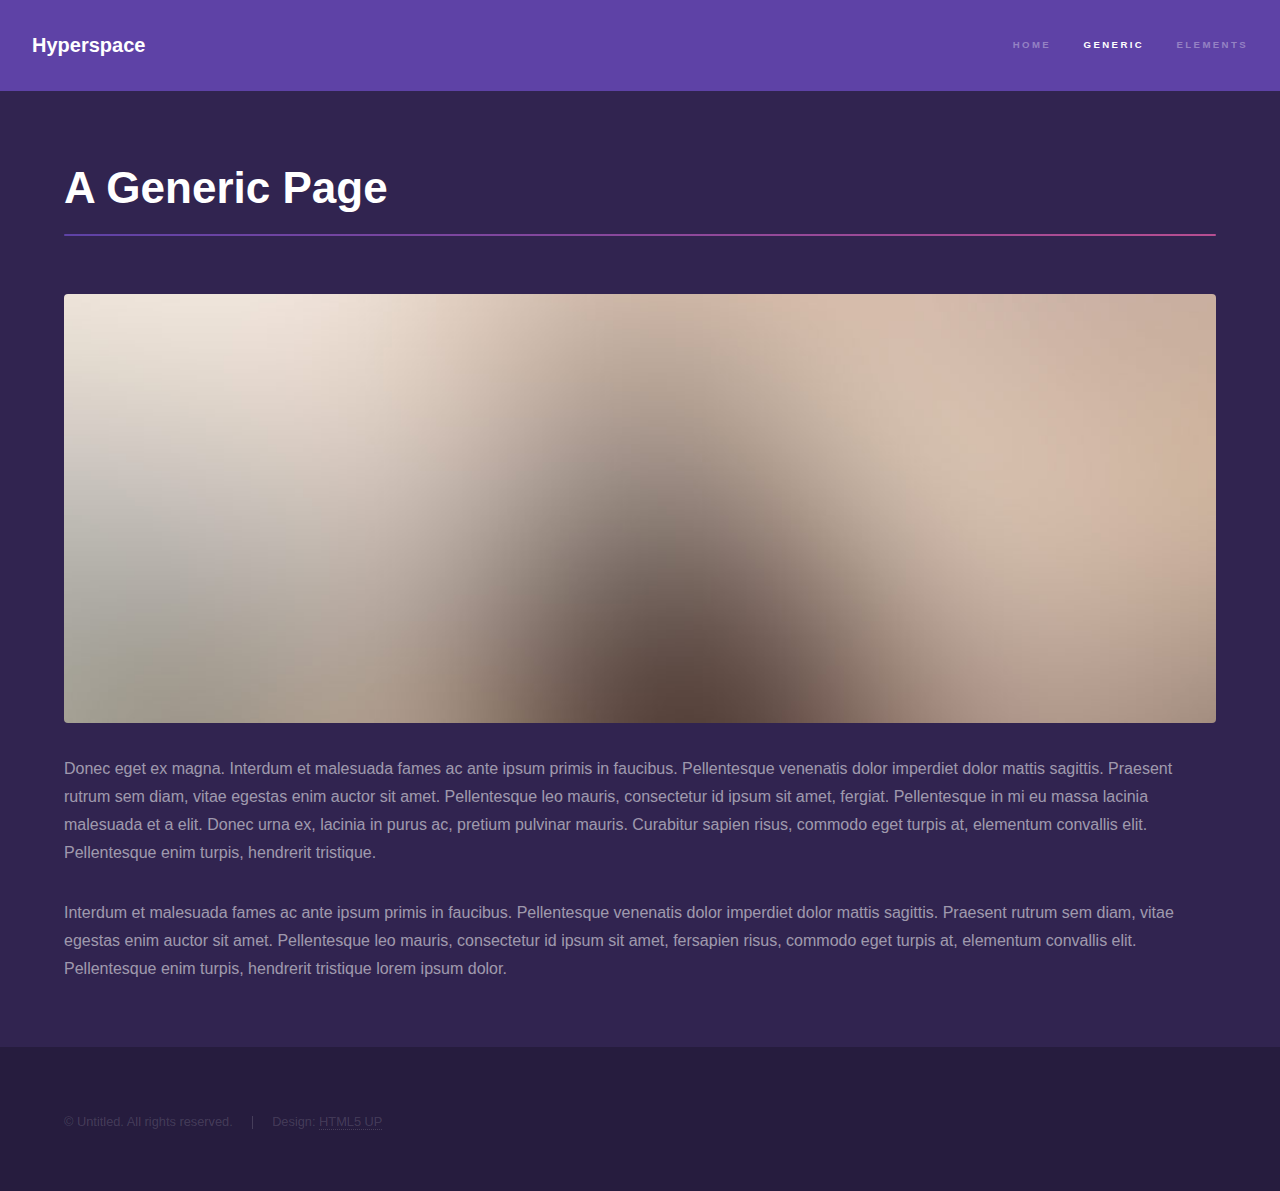
<file: generic.html>
<!DOCTYPE HTML>
<!--
	Hyperspace by HTML5 UP
	html5up.net | @ajlkn
	Free for personal and commercial use under the CCA 3.0 license (html5up.net/license)
-->
<html>
	<head>
		<title>Generic - Hyperspace by HTML5 UP</title>
		<meta charset="utf-8" />
		<meta name="viewport" content="width=device-width, initial-scale=1, user-scalable=no" />
		<link rel="stylesheet" href="assets/css/main.css" />
		<noscript><link rel="stylesheet" href="assets/css/noscript.css" /></noscript>
	</head>
	<body class="is-preload">

		<!-- Header -->
			<header id="header">
				<a href="index.html" class="title">Hyperspace</a>
				<nav>
					<ul>
						<li><a href="index.html">Home</a></li>
						<li><a href="generic.html" class="active">Generic</a></li>
						<li><a href="elements.html">Elements</a></li>
					</ul>
				</nav>
			</header>

		<!-- Wrapper -->
			<div id="wrapper">

				<!-- Main -->
					<section id="main" class="wrapper">
						<div class="inner">
							<h1 class="major">A Generic Page</h1>
							<span class="image fit"><img src="images/pic04.jpg" alt="" /></span>
							<p>Donec eget ex magna. Interdum et malesuada fames ac ante ipsum primis in faucibus. Pellentesque venenatis dolor imperdiet dolor mattis sagittis. Praesent rutrum sem diam, vitae egestas enim auctor sit amet. Pellentesque leo mauris, consectetur id ipsum sit amet, fergiat. Pellentesque in mi eu massa lacinia malesuada et a elit. Donec urna ex, lacinia in purus ac, pretium pulvinar mauris. Curabitur sapien risus, commodo eget turpis at, elementum convallis elit. Pellentesque enim turpis, hendrerit tristique.</p>
							<p>Interdum et malesuada fames ac ante ipsum primis in faucibus. Pellentesque venenatis dolor imperdiet dolor mattis sagittis. Praesent rutrum sem diam, vitae egestas enim auctor sit amet. Pellentesque leo mauris, consectetur id ipsum sit amet, fersapien risus, commodo eget turpis at, elementum convallis elit. Pellentesque enim turpis, hendrerit tristique lorem ipsum dolor.</p>
						</div>
					</section>

			</div>

		<!-- Footer -->
			<footer id="footer" class="wrapper alt">
				<div class="inner">
					<ul class="menu">
						<li>&copy; Untitled. All rights reserved.</li><li>Design: <a href="http://html5up.net">HTML5 UP</a></li>
					</ul>
				</div>
			</footer>

		<!-- Scripts -->
			<script src="assets/js/jquery.min.js"></script>
			<script src="assets/js/jquery.scrollex.min.js"></script>
			<script src="assets/js/jquery.scrolly.min.js"></script>
			<script src="assets/js/browser.min.js"></script>
			<script src="assets/js/breakpoints.min.js"></script>
			<script src="assets/js/util.js"></script>
			<script src="assets/js/main.js"></script>

	</body>
</html>
</file>
<file: assets/css/noscript.css>
/*
	Hyperspace by HTML5 UP
	html5up.net | @ajlkn
	Free for personal and commercial use under the CCA 3.0 license (html5up.net/license)
*/

/* Spotlights */

	.spotlights > section > .image:before {
		opacity: 0 !important;
	}

	.spotlights > section > .content > .inner {
		-moz-transform: none !important;
		-webkit-transform: none !important;
		-ms-transform: none !important;
		transform: none !important;
		opacity: 1 !important;
	}

/* Wrapper */

	.wrapper > .inner {
		opacity: 1 !important;
		-moz-transform: none !important;
		-webkit-transform: none !important;
		-ms-transform: none !important;
		transform: none !important;
	}

/* Sidebar */

	#sidebar > .inner {
		opacity: 1 !important;
	}

	#sidebar nav > ul > li {
		-moz-transform: none !important;
		-webkit-transform: none !important;
		-ms-transform: none !important;
		transform: none !important;
		opacity: 1 !important;
	}
</file>
<file: assets/css/main.css>
@import url(fontawesome-all.min.css);

/*
	Hyperspace by HTML5 UP
	html5up.net | @ajlkn
	Free for personal and commercial use under the CCA 3.0 license (html5up.net/license)
*/

html, body, div, span, applet, object,
iframe, h1, h2, h3, h4, h5, h6, p, blockquote,
pre, a, abbr, acronym, address, big, cite,
code, del, dfn, em, img, ins, kbd, q, s, samp,
small, strike, strong, sub, sup, tt, var, b,
u, i, center, dl, dt, dd, ol, ul, li, fieldset,
form, label, legend, table, caption, tbody,
tfoot, thead, tr, th, td, article, aside,
canvas, details, embed, figure, figcaption,
footer, header, hgroup, menu, nav, output, ruby,
section, summary, time, mark, audio, video {
	margin: 0;
	padding: 0;
	border: 0;
	font-size: 100%;
	font: inherit;
	vertical-align: baseline;}

article, aside, details, figcaption, figure,
footer, header, hgroup, menu, nav, section {
	display: block;}

body {
	line-height: 1;
}

ol, ul {
	list-style: none;
}

blockquote, q {
	quotes: none;
}

	blockquote:before, blockquote:after, q:before, q:after {
		content: '';
		content: none;
	}

table {
	border-collapse: collapse;
	border-spacing: 0;
}

body {
	-webkit-text-size-adjust: none;
}

mark {
	background-color: transparent;
	color: inherit;
}

input::-moz-focus-inner {
	border: 0;
	padding: 0;
}

input, select, textarea {
	-moz-appearance: none;
	-webkit-appearance: none;
	-ms-appearance: none;
	appearance: none;
}

/* Basic */

	@-ms-viewport {
		width: device-width;
	}

	body {
		-ms-overflow-style: scrollbar;
	}

	@media screen and (max-width: 480px) {

		html, body {
			min-width: 320px;
		}

	}

	html {
		box-sizing: border-box;
	}

	*, *:before, *:after {
		box-sizing: inherit;
	}

	body {
		background: #312450;
	}

		body.is-preload *, body.is-preload *:before, body.is-preload *:after {
			-moz-animation: none !important;
			-webkit-animation: none !important;
			-ms-animation: none !important;
			animation: none !important;
			-moz-transition: none !important;
			-webkit-transition: none !important;
			-ms-transition: none !important;
			transition: none !important;
		}

/* Type */

	body, input, select, textarea {
		color: rgba(255, 255, 255, 0.55);
		font-family: Arial, Helvetica, sans-serif;
		font-size: 16.5pt;
		font-weight: normal;
		line-height: 1.75;
	}

		@media screen and (max-width: 1680px) {

			body, input, select, textarea {
				font-size: 13pt;
			}

		}

		@media screen and (max-width: 1280px) {

			body, input, select, textarea {
				font-size: 12pt;
			}

		}

		@media screen and (max-width: 360px) {

			body, input, select, textarea {
				font-size: 11pt;
			}

		}

	a {
		-moz-transition: color 0.2s ease, border-bottom-color 0.2s ease;
		-webkit-transition: color 0.2s ease, border-bottom-color 0.2s ease;
		-ms-transition: color 0.2s ease, border-bottom-color 0.2s ease;
		transition: color 0.2s ease, border-bottom-color 0.2s ease;
		border-bottom: dotted 1px rgba(255, 255, 255, 0.35);
		color: inherit;
		text-decoration: none;
	}

		a:hover {
			border-bottom-color: transparent;
			color: #ffffff;
		}

	strong, b {
		color: #ffffff;
		font-weight: bold;
	}

	em, i {
		font-style: italic;
	}

	p {
		margin: 0 0 2em 0;
	}

	h1, h2, h3, h4, h5, h6 {
		color: #ffffff;
		font-weight: bold;
		line-height: 1.5;
		margin: 0 0 0.5em 0;
	}

		h1 a, h2 a, h3 a, h4 a, h5 a, h6 a {
			color: inherit;
			text-decoration: none;
		}

	h1 {
		font-size: 2.75em;
	}

		h1.major {
			margin: 0 0 1.3em 0;
			position: relative;
			padding-bottom: 0.35em;
		}

			h1.major:after {
				background-image: -moz-linear-gradient(to right, #5e42a6, #b74e91);
				background-image: -webkit-linear-gradient(to right, #5e42a6, #b74e91);
				background-image: -ms-linear-gradient(to right, #5e42a6, #b74e91);
				background-image: linear-gradient(to right, #5e42a6, #b74e91);
				-moz-transition: max-width 0.2s ease;
				-webkit-transition: max-width 0.2s ease;
				-ms-transition: max-width 0.2s ease;
				transition: max-width 0.2s ease;
				border-radius: 0.2em;
				bottom: 0;
				content: '';
				height: 0.05em;
				position: absolute;
				right: 0;
				width: 100%;
			}

	h2 {
		font-size: 1.75em;
	}

	h3 {
		font-size: 1.1em;
	}

	h4 {
		font-size: 1em;
	}

	h5 {
		font-size: 0.8em;
	}

	h6 {
		font-size: 0.6em;
	}

	@media screen and (max-width: 736px) {

		h1 {
			font-size: 2em;
		}

		h2 {
			font-size: 1.25em;
		}

		h3 {
			font-size: 1em;
		}

		h4 {
			font-size: 0.8em;
		}

		h5 {
			font-size: 0.6em;
		}

		h6 {
			font-size: 0.6em;
		}

	}

	sub {
		font-size: 0.8em;
		position: relative;
		top: 0.5em;
	}

	sup {
		font-size: 0.8em;
		position: relative;
		top: -0.5em;
	}

	blockquote {
		border-left: solid 4px rgba(255, 255, 255, 0.15);
		font-style: italic;
		margin: 0 0 2em 0;
		padding: 0.5em 0 0.5em 2em;
	}

	code {
		background: rgba(255, 255, 255, 0.05);
		border-radius: 0.25em;
		border: solid 1px rgba(255, 255, 255, 0.15);
		font-family: "Courier New", monospace;
		font-size: 0.9em;
		margin: 0 0.25em;
		padding: 0.25em 0.65em;
	}

	pre {
		-webkit-overflow-scrolling: touch;
		font-family: "Courier New", monospace;
		font-size: 0.9em;
		margin: 0 0 2em 0;
	}

		pre code {
			display: block;
			line-height: 1.75em;
			padding: 1em 1.5em;
			overflow-x: auto;
		}

	hr {
		border: 0;
		border-bottom: solid 1px rgba(255, 255, 255, 0.15);
		margin: 2em 0;
	}

		hr.major {
			margin: 3em 0;
		}

	.align-left {
		text-align: left;
	}

	.align-center {
		text-align: center;
	}

	.align-right {
		text-align: right;
	}

/* Row */

	.row {
		display: flex;
		flex-wrap: wrap;
		box-sizing: border-box;
		align-items: stretch;
	}

		.row > * {
			box-sizing: border-box;
		}

		.row.gtr-uniform > * > :last-child {
			margin-bottom: 0;
		}

		.row.aln-left {
			justify-content: flex-start;
		}

		.row.aln-center {
			justify-content: center;
		}

		.row.aln-right {
			justify-content: flex-end;
		}

		.row.aln-top {
			align-items: flex-start;
		}

		.row.aln-middle {
			align-items: center;
		}

		.row.aln-bottom {
			align-items: flex-end;
		}

		.row > .imp {
			order: -1;
		}

		.row > .col-1 {
			width: 8.33333%;
		}

		.row > .off-1 {
			margin-left: 8.33333%;
		}

		.row > .col-2 {
			width: 16.66667%;
		}

		.row > .off-2 {
			margin-left: 16.66667%;
		}

		.row > .col-3 {
			width: 25%;
		}

		.row > .off-3 {
			margin-left: 25%;
		}

		.row > .col-4 {
			width: 33.33333%;
		}

		.row > .off-4 {
			margin-left: 33.33333%;
		}

		.row > .col-5 {
			width: 41.66667%;
		}

		.row > .off-5 {
			margin-left: 41.66667%;
		}

		.row > .col-6 {
			width: 50%;
		}

		.row > .off-6 {
			margin-left: 50%;
		}

		.row > .col-7 {
			width: 58.33333%;
		}

		.row > .off-7 {
			margin-left: 58.33333%;
		}

		.row > .col-8 {
			width: 66.66667%;
		}

		.row > .off-8 {
			margin-left: 66.66667%;
		}

		.row > .col-9 {
			width: 75%;
		}

		.row > .off-9 {
			margin-left: 75%;
		}

		.row > .col-10 {
			width: 83.33333%;
		}

		.row > .off-10 {
			margin-left: 83.33333%;
		}

		.row > .col-11 {
			width: 91.66667%;
		}

		.row > .off-11 {
			margin-left: 91.66667%;
		}

		.row > .col-12 {
			width: 100%;
		}

		.row > .off-12 {
			margin-left: 100%;
		}

		.row.gtr-0 {
			margin-top: 0;
			margin-left: 0em;
		}

			.row.gtr-0 > * {
				padding: 0 0 0 0em;
			}

			.row.gtr-0.gtr-uniform {
				margin-top: 0em;
			}

				.row.gtr-0.gtr-uniform > * {
					padding-top: 0em;
				}

		.row.gtr-25 {
			margin-top: 0;
			margin-left: -0.375em;
		}

			.row.gtr-25 > * {
				padding: 0 0 0 0.375em;
			}

			.row.gtr-25.gtr-uniform {
				margin-top: -0.375em;
			}

				.row.gtr-25.gtr-uniform > * {
					padding-top: 0.375em;
				}

		.row.gtr-50 {
			margin-top: 0;
			margin-left: -0.75em;
		}

			.row.gtr-50 > * {
				padding: 0 0 0 0.75em;
			}

			.row.gtr-50.gtr-uniform {
				margin-top: -0.75em;
			}

				.row.gtr-50.gtr-uniform > * {
					padding-top: 0.75em;
				}

		.row {
			margin-top: 0;
			margin-left: -1.5em;
		}

			.row > * {
				padding: 0 0 0 1.5em;
			}

			.row.gtr-uniform {
				margin-top: -1.5em;
			}

				.row.gtr-uniform > * {
					padding-top: 1.5em;
				}

		.row.gtr-150 {
			margin-top: 0;
			margin-left: -2.25em;
		}

			.row.gtr-150 > * {
				padding: 0 0 0 2.25em;
			}

			.row.gtr-150.gtr-uniform {
				margin-top: -2.25em;
			}

				.row.gtr-150.gtr-uniform > * {
					padding-top: 2.25em;
				}

		.row.gtr-200 {
			margin-top: 0;
			margin-left: -3em;
		}

			.row.gtr-200 > * {
				padding: 0 0 0 3em;
			}

			.row.gtr-200.gtr-uniform {
				margin-top: -3em;
			}

				.row.gtr-200.gtr-uniform > * {
					padding-top: 3em;
				}

		@media screen and (max-width: 1680px) {

			.row {
				display: flex;
				flex-wrap: wrap;
				box-sizing: border-box;
				align-items: stretch;
			}

				.row > * {
					box-sizing: border-box;
				}

				.row.gtr-uniform > * > :last-child {
					margin-bottom: 0;
				}

				.row.aln-left {
					justify-content: flex-start;
				}

				.row.aln-center {
					justify-content: center;
				}

				.row.aln-right {
					justify-content: flex-end;
				}

				.row.aln-top {
					align-items: flex-start;
				}

				.row.aln-middle {
					align-items: center;
				}

				.row.aln-bottom {
					align-items: flex-end;
				}

				.row > .imp-xlarge {
					order: -1;
				}

				.row > .col-1-xlarge {
					width: 8.33333%;
				}

				.row > .off-1-xlarge {
					margin-left: 8.33333%;
				}

				.row > .col-2-xlarge {
					width: 16.66667%;
				}

				.row > .off-2-xlarge {
					margin-left: 16.66667%;
				}

				.row > .col-3-xlarge {
					width: 25%;
				}

				.row > .off-3-xlarge {
					margin-left: 25%;
				}

				.row > .col-4-xlarge {
					width: 33.33333%;
				}

				.row > .off-4-xlarge {
					margin-left: 33.33333%;
				}

				.row > .col-5-xlarge {
					width: 41.66667%;
				}

				.row > .off-5-xlarge {
					margin-left: 41.66667%;
				}

				.row > .col-6-xlarge {
					width: 50%;
				}

				.row > .off-6-xlarge {
					margin-left: 50%;
				}

				.row > .col-7-xlarge {
					width: 58.33333%;
				}

				.row > .off-7-xlarge {
					margin-left: 58.33333%;
				}

				.row > .col-8-xlarge {
					width: 66.66667%;
				}

				.row > .off-8-xlarge {
					margin-left: 66.66667%;
				}

				.row > .col-9-xlarge {
					width: 75%;
				}

				.row > .off-9-xlarge {
					margin-left: 75%;
				}

				.row > .col-10-xlarge {
					width: 83.33333%;
				}

				.row > .off-10-xlarge {
					margin-left: 83.33333%;
				}

				.row > .col-11-xlarge {
					width: 91.66667%;
				}

				.row > .off-11-xlarge {
					margin-left: 91.66667%;
				}

				.row > .col-12-xlarge {
					width: 100%;
				}

				.row > .off-12-xlarge {
					margin-left: 100%;
				}

				.row.gtr-0 {
					margin-top: 0;
					margin-left: 0em;
				}

					.row.gtr-0 > * {
						padding: 0 0 0 0em;
					}

					.row.gtr-0.gtr-uniform {
						margin-top: 0em;
					}

						.row.gtr-0.gtr-uniform > * {
							padding-top: 0em;
						}

				.row.gtr-25 {
					margin-top: 0;
					margin-left: -0.375em;
				}

					.row.gtr-25 > * {
						padding: 0 0 0 0.375em;
					}

					.row.gtr-25.gtr-uniform {
						margin-top: -0.375em;
					}

						.row.gtr-25.gtr-uniform > * {
							padding-top: 0.375em;
						}

				.row.gtr-50 {
					margin-top: 0;
					margin-left: -0.75em;
				}

					.row.gtr-50 > * {
						padding: 0 0 0 0.75em;
					}

					.row.gtr-50.gtr-uniform {
						margin-top: -0.75em;
					}

						.row.gtr-50.gtr-uniform > * {
							padding-top: 0.75em;
						}

				.row {
					margin-top: 0;
					margin-left: -1.5em;
				}

					.row > * {
						padding: 0 0 0 1.5em;
					}

					.row.gtr-uniform {
						margin-top: -1.5em;
					}

						.row.gtr-uniform > * {
							padding-top: 1.5em;
						}

				.row.gtr-150 {
					margin-top: 0;
					margin-left: -2.25em;
				}

					.row.gtr-150 > * {
						padding: 0 0 0 2.25em;
					}

					.row.gtr-150.gtr-uniform {
						margin-top: -2.25em;
					}

						.row.gtr-150.gtr-uniform > * {
							padding-top: 2.25em;
						}

				.row.gtr-200 {
					margin-top: 0;
					margin-left: -3em;
				}

					.row.gtr-200 > * {
						padding: 0 0 0 3em;
					}

					.row.gtr-200.gtr-uniform {
						margin-top: -3em;
					}

						.row.gtr-200.gtr-uniform > * {
							padding-top: 3em;
						}

		}

		@media screen and (max-width: 1280px) {

			.row {
				display: flex;
				flex-wrap: wrap;
				box-sizing: border-box;
				align-items: stretch;
			}

				.row > * {
					box-sizing: border-box;
				}

				.row.gtr-uniform > * > :last-child {
					margin-bottom: 0;
				}

				.row.aln-left {
					justify-content: flex-start;
				}

				.row.aln-center {
					justify-content: center;
				}

				.row.aln-right {
					justify-content: flex-end;
				}

				.row.aln-top {
					align-items: flex-start;
				}

				.row.aln-middle {
					align-items: center;
				}

				.row.aln-bottom {
					align-items: flex-end;
				}

				.row > .imp-large {
					order: -1;
				}

				.row > .col-1-large {
					width: 8.33333%;
				}

				.row > .off-1-large {
					margin-left: 8.33333%;
				}

				.row > .col-2-large {
					width: 16.66667%;
				}

				.row > .off-2-large {
					margin-left: 16.66667%;
				}

				.row > .col-3-large {
					width: 25%;
				}

				.row > .off-3-large {
					margin-left: 25%;
				}

				.row > .col-4-large {
					width: 33.33333%;
				}

				.row > .off-4-large {
					margin-left: 33.33333%;
				}

				.row > .col-5-large {
					width: 41.66667%;
				}

				.row > .off-5-large {
					margin-left: 41.66667%;
				}

				.row > .col-6-large {
					width: 50%;
				}

				.row > .off-6-large {
					margin-left: 50%;
				}

				.row > .col-7-large {
					width: 58.33333%;
				}

				.row > .off-7-large {
					margin-left: 58.33333%;
				}

				.row > .col-8-large {
					width: 66.66667%;
				}

				.row > .off-8-large {
					margin-left: 66.66667%;
				}

				.row > .col-9-large {
					width: 75%;
				}

				.row > .off-9-large {
					margin-left: 75%;
				}

				.row > .col-10-large {
					width: 83.33333%;
				}

				.row > .off-10-large {
					margin-left: 83.33333%;
				}

				.row > .col-11-large {
					width: 91.66667%;
				}

				.row > .off-11-large {
					margin-left: 91.66667%;
				}

				.row > .col-12-large {
					width: 100%;
				}

				.row > .off-12-large {
					margin-left: 100%;
				}

				.row.gtr-0 {
					margin-top: 0;
					margin-left: 0em;
				}

					.row.gtr-0 > * {
						padding: 0 0 0 0em;
					}

					.row.gtr-0.gtr-uniform {
						margin-top: 0em;
					}

						.row.gtr-0.gtr-uniform > * {
							padding-top: 0em;
						}

				.row.gtr-25 {
					margin-top: 0;
					margin-left: -0.375em;
				}

					.row.gtr-25 > * {
						padding: 0 0 0 0.375em;
					}

					.row.gtr-25.gtr-uniform {
						margin-top: -0.375em;
					}

						.row.gtr-25.gtr-uniform > * {
							padding-top: 0.375em;
						}

				.row.gtr-50 {
					margin-top: 0;
					margin-left: -0.75em;
				}

					.row.gtr-50 > * {
						padding: 0 0 0 0.75em;
					}

					.row.gtr-50.gtr-uniform {
						margin-top: -0.75em;
					}

						.row.gtr-50.gtr-uniform > * {
							padding-top: 0.75em;
						}

				.row {
					margin-top: 0;
					margin-left: -1.5em;
				}

					.row > * {
						padding: 0 0 0 1.5em;
					}

					.row.gtr-uniform {
						margin-top: -1.5em;
					}

						.row.gtr-uniform > * {
							padding-top: 1.5em;
						}

				.row.gtr-150 {
					margin-top: 0;
					margin-left: -2.25em;
				}

					.row.gtr-150 > * {
						padding: 0 0 0 2.25em;
					}

					.row.gtr-150.gtr-uniform {
						margin-top: -2.25em;
					}

						.row.gtr-150.gtr-uniform > * {
							padding-top: 2.25em;
						}

				.row.gtr-200 {
					margin-top: 0;
					margin-left: -3em;
				}

					.row.gtr-200 > * {
						padding: 0 0 0 3em;
					}

					.row.gtr-200.gtr-uniform {
						margin-top: -3em;
					}

						.row.gtr-200.gtr-uniform > * {
							padding-top: 3em;
						}

		}

		@media screen and (max-width: 980px) {

			.row {
				display: flex;
				flex-wrap: wrap;
				box-sizing: border-box;
				align-items: stretch;
			}

				.row > * {
					box-sizing: border-box;
				}

				.row.gtr-uniform > * > :last-child {
					margin-bottom: 0;
				}

				.row.aln-left {
					justify-content: flex-start;
				}

				.row.aln-center {
					justify-content: center;
				}

				.row.aln-right {
					justify-content: flex-end;
				}

				.row.aln-top {
					align-items: flex-start;
				}

				.row.aln-middle {
					align-items: center;
				}

				.row.aln-bottom {
					align-items: flex-end;
				}

				.row > .imp-medium {
					order: -1;
				}

				.row > .col-1-medium {
					width: 8.33333%;
				}

				.row > .off-1-medium {
					margin-left: 8.33333%;
				}

				.row > .col-2-medium {
					width: 16.66667%;
				}

				.row > .off-2-medium {
					margin-left: 16.66667%;
				}

				.row > .col-3-medium {
					width: 25%;
				}

				.row > .off-3-medium {
					margin-left: 25%;
				}

				.row > .col-4-medium {
					width: 33.33333%;
				}

				.row > .off-4-medium {
					margin-left: 33.33333%;
				}

				.row > .col-5-medium {
					width: 41.66667%;
				}

				.row > .off-5-medium {
					margin-left: 41.66667%;
				}

				.row > .col-6-medium {
					width: 50%;
				}

				.row > .off-6-medium {
					margin-left: 50%;
				}

				.row > .col-7-medium {
					width: 58.33333%;
				}

				.row > .off-7-medium {
					margin-left: 58.33333%;
				}

				.row > .col-8-medium {
					width: 66.66667%;
				}

				.row > .off-8-medium {
					margin-left: 66.66667%;
				}

				.row > .col-9-medium {
					width: 75%;
				}

				.row > .off-9-medium {
					margin-left: 75%;
				}

				.row > .col-10-medium {
					width: 83.33333%;
				}

				.row > .off-10-medium {
					margin-left: 83.33333%;
				}

				.row > .col-11-medium {
					width: 91.66667%;
				}

				.row > .off-11-medium {
					margin-left: 91.66667%;
				}

				.row > .col-12-medium {
					width: 100%;
				}

				.row > .off-12-medium {
					margin-left: 100%;
				}

				.row.gtr-0 {
					margin-top: 0;
					margin-left: 0em;
				}

					.row.gtr-0 > * {
						padding: 0 0 0 0em;
					}

					.row.gtr-0.gtr-uniform {
						margin-top: 0em;
					}

						.row.gtr-0.gtr-uniform > * {
							padding-top: 0em;
						}

				.row.gtr-25 {
					margin-top: 0;
					margin-left: -0.375em;
				}

					.row.gtr-25 > * {
						padding: 0 0 0 0.375em;
					}

					.row.gtr-25.gtr-uniform {
						margin-top: -0.375em;
					}

						.row.gtr-25.gtr-uniform > * {
							padding-top: 0.375em;
						}

				.row.gtr-50 {
					margin-top: 0;
					margin-left: -0.75em;
				}

					.row.gtr-50 > * {
						padding: 0 0 0 0.75em;
					}

					.row.gtr-50.gtr-uniform {
						margin-top: -0.75em;
					}

						.row.gtr-50.gtr-uniform > * {
							padding-top: 0.75em;
						}

				.row {
					margin-top: 0;
					margin-left: -1.5em;
				}

					.row > * {
						padding: 0 0 0 1.5em;
					}

					.row.gtr-uniform {
						margin-top: -1.5em;
					}

						.row.gtr-uniform > * {
							padding-top: 1.5em;
						}

				.row.gtr-150 {
					margin-top: 0;
					margin-left: -2.25em;
				}

					.row.gtr-150 > * {
						padding: 0 0 0 2.25em;
					}

					.row.gtr-150.gtr-uniform {
						margin-top: -2.25em;
					}

						.row.gtr-150.gtr-uniform > * {
							padding-top: 2.25em;
						}

				.row.gtr-200 {
					margin-top: 0;
					margin-left: -3em;
				}

					.row.gtr-200 > * {
						padding: 0 0 0 3em;
					}

					.row.gtr-200.gtr-uniform {
						margin-top: -3em;
					}

						.row.gtr-200.gtr-uniform > * {
							padding-top: 3em;
						}

		}

		@media screen and (max-width: 736px) {

			.row {
				display: flex;
				flex-wrap: wrap;
				box-sizing: border-box;
				align-items: stretch;
			}

				.row > * {
					box-sizing: border-box;
				}

				.row.gtr-uniform > * > :last-child {
					margin-bottom: 0;
				}

				.row.aln-left {
					justify-content: flex-start;
				}

				.row.aln-center {
					justify-content: center;
				}

				.row.aln-right {
					justify-content: flex-end;
				}

				.row.aln-top {
					align-items: flex-start;
				}

				.row.aln-middle {
					align-items: center;
				}

				.row.aln-bottom {
					align-items: flex-end;
				}

				.row > .imp-small {
					order: -1;
				}

				.row > .col-1-small {
					width: 8.33333%;
				}

				.row > .off-1-small {
					margin-left: 8.33333%;
				}

				.row > .col-2-small {
					width: 16.66667%;
				}

				.row > .off-2-small {
					margin-left: 16.66667%;
				}

				.row > .col-3-small {
					width: 25%;
				}

				.row > .off-3-small {
					margin-left: 25%;
				}

				.row > .col-4-small {
					width: 33.33333%;
				}

				.row > .off-4-small {
					margin-left: 33.33333%;
				}

				.row > .col-5-small {
					width: 41.66667%;
				}

				.row > .off-5-small {
					margin-left: 41.66667%;
				}

				.row > .col-6-small {
					width: 50%;
				}

				.row > .off-6-small {
					margin-left: 50%;
				}

				.row > .col-7-small {
					width: 58.33333%;
				}

				.row > .off-7-small {
					margin-left: 58.33333%;
				}

				.row > .col-8-small {
					width: 66.66667%;
				}

				.row > .off-8-small {
					margin-left: 66.66667%;
				}

				.row > .col-9-small {
					width: 75%;
				}

				.row > .off-9-small {
					margin-left: 75%;
				}

				.row > .col-10-small {
					width: 83.33333%;
				}

				.row > .off-10-small {
					margin-left: 83.33333%;
				}

				.row > .col-11-small {
					width: 91.66667%;
				}

				.row > .off-11-small {
					margin-left: 91.66667%;
				}

				.row > .col-12-small {
					width: 100%;
				}

				.row > .off-12-small {
					margin-left: 100%;
				}

				.row.gtr-0 {
					margin-top: 0;
					margin-left: 0em;
				}

					.row.gtr-0 > * {
						padding: 0 0 0 0em;
					}

					.row.gtr-0.gtr-uniform {
						margin-top: 0em;
					}

						.row.gtr-0.gtr-uniform > * {
							padding-top: 0em;
						}

				.row.gtr-25 {
					margin-top: 0;
					margin-left: -0.375em;
				}

					.row.gtr-25 > * {
						padding: 0 0 0 0.375em;
					}

					.row.gtr-25.gtr-uniform {
						margin-top: -0.375em;
					}

						.row.gtr-25.gtr-uniform > * {
							padding-top: 0.375em;
						}

				.row.gtr-50 {
					margin-top: 0;
					margin-left: -0.75em;
				}

					.row.gtr-50 > * {
						padding: 0 0 0 0.75em;
					}

					.row.gtr-50.gtr-uniform {
						margin-top: -0.75em;
					}

						.row.gtr-50.gtr-uniform > * {
							padding-top: 0.75em;
						}

				.row {
					margin-top: 0;
					margin-left: -1.5em;
				}

					.row > * {
						padding: 0 0 0 1.5em;
					}

					.row.gtr-uniform {
						margin-top: -1.5em;
					}

						.row.gtr-uniform > * {
							padding-top: 1.5em;
						}

				.row.gtr-150 {
					margin-top: 0;
					margin-left: -2.25em;
				}

					.row.gtr-150 > * {
						padding: 0 0 0 2.25em;
					}

					.row.gtr-150.gtr-uniform {
						margin-top: -2.25em;
					}

						.row.gtr-150.gtr-uniform > * {
							padding-top: 2.25em;
						}

				.row.gtr-200 {
					margin-top: 0;
					margin-left: -3em;
				}

					.row.gtr-200 > * {
						padding: 0 0 0 3em;
					}

					.row.gtr-200.gtr-uniform {
						margin-top: -3em;
					}

						.row.gtr-200.gtr-uniform > * {
							padding-top: 3em;
						}

		}

		@media screen and (max-width: 480px) {

			.row {
				display: flex;
				flex-wrap: wrap;
				box-sizing: border-box;
				align-items: stretch;
			}

				.row > * {
					box-sizing: border-box;
				}

				.row.gtr-uniform > * > :last-child {
					margin-bottom: 0;
				}

				.row.aln-left {
					justify-content: flex-start;
				}

				.row.aln-center {
					justify-content: center;
				}

				.row.aln-right {
					justify-content: flex-end;
				}

				.row.aln-top {
					align-items: flex-start;
				}

				.row.aln-middle {
					align-items: center;
				}

				.row.aln-bottom {
					align-items: flex-end;
				}

				.row > .imp-xsmall {
					order: -1;
				}

				.row > .col-1-xsmall {
					width: 8.33333%;
				}

				.row > .off-1-xsmall {
					margin-left: 8.33333%;
				}

				.row > .col-2-xsmall {
					width: 16.66667%;
				}

				.row > .off-2-xsmall {
					margin-left: 16.66667%;
				}

				.row > .col-3-xsmall {
					width: 25%;
				}

				.row > .off-3-xsmall {
					margin-left: 25%;
				}

				.row > .col-4-xsmall {
					width: 33.33333%;
				}

				.row > .off-4-xsmall {
					margin-left: 33.33333%;
				}

				.row > .col-5-xsmall {
					width: 41.66667%;
				}

				.row > .off-5-xsmall {
					margin-left: 41.66667%;
				}

				.row > .col-6-xsmall {
					width: 50%;
				}

				.row > .off-6-xsmall {
					margin-left: 50%;
				}

				.row > .col-7-xsmall {
					width: 58.33333%;
				}

				.row > .off-7-xsmall {
					margin-left: 58.33333%;
				}

				.row > .col-8-xsmall {
					width: 66.66667%;
				}

				.row > .off-8-xsmall {
					margin-left: 66.66667%;
				}

				.row > .col-9-xsmall {
					width: 75%;
				}

				.row > .off-9-xsmall {
					margin-left: 75%;
				}

				.row > .col-10-xsmall {
					width: 83.33333%;
				}

				.row > .off-10-xsmall {
					margin-left: 83.33333%;
				}

				.row > .col-11-xsmall {
					width: 91.66667%;
				}

				.row > .off-11-xsmall {
					margin-left: 91.66667%;
				}

				.row > .col-12-xsmall {
					width: 100%;
				}

				.row > .off-12-xsmall {
					margin-left: 100%;
				}

				.row.gtr-0 {
					margin-top: 0;
					margin-left: 0em;
				}

					.row.gtr-0 > * {
						padding: 0 0 0 0em;
					}

					.row.gtr-0.gtr-uniform {
						margin-top: 0em;
					}

						.row.gtr-0.gtr-uniform > * {
							padding-top: 0em;
						}

				.row.gtr-25 {
					margin-top: 0;
					margin-left: -0.375em;
				}

					.row.gtr-25 > * {
						padding: 0 0 0 0.375em;
					}

					.row.gtr-25.gtr-uniform {
						margin-top: -0.375em;
					}

						.row.gtr-25.gtr-uniform > * {
							padding-top: 0.375em;
						}

				.row.gtr-50 {
					margin-top: 0;
					margin-left: -0.75em;
				}

					.row.gtr-50 > * {
						padding: 0 0 0 0.75em;
					}

					.row.gtr-50.gtr-uniform {
						margin-top: -0.75em;
					}

						.row.gtr-50.gtr-uniform > * {
							padding-top: 0.75em;
						}

				.row {
					margin-top: 0;
					margin-left: -1.5em;
				}

					.row > * {
						padding: 0 0 0 1.5em;
					}

					.row.gtr-uniform {
						margin-top: -1.5em;
					}

						.row.gtr-uniform > * {
							padding-top: 1.5em;
						}

				.row.gtr-150 {
					margin-top: 0;
					margin-left: -2.25em;
				}

					.row.gtr-150 > * {
						padding: 0 0 0 2.25em;
					}

					.row.gtr-150.gtr-uniform {
						margin-top: -2.25em;
					}

						.row.gtr-150.gtr-uniform > * {
							padding-top: 2.25em;
						}

				.row.gtr-200 {
					margin-top: 0;
					margin-left: -3em;
				}

					.row.gtr-200 > * {
						padding: 0 0 0 3em;
					}

					.row.gtr-200.gtr-uniform {
						margin-top: -3em;
					}

						.row.gtr-200.gtr-uniform > * {
							padding-top: 3em;
						}

		}

/* Box */

	.box {
		border-radius: 0.25em;
		border: solid 1px rgba(255, 255, 255, 0.15);
		margin-bottom: 2em;
		padding: 1.5em;
	}

		.box > :last-child,
		.box > :last-child > :last-child,
		.box > :last-child > :last-child > :last-child {
			margin-bottom: 0;
		}

		.box.alt {
			border: 0;
			border-radius: 0;
			padding: 0;
		}

/* Button */

	input[type="submit"],
	input[type="reset"],
	input[type="button"],
	button,
	.button {
		-moz-appearance: none;
		-webkit-appearance: none;
		-ms-appearance: none;
		appearance: none;
		-moz-transition: border-color 0.2s ease;
		-webkit-transition: border-color 0.2s ease;
		-ms-transition: border-color 0.2s ease;
		transition: border-color 0.2s ease;
		background-color: transparent;
		border: solid 1px !important;
		border-color: rgba(255, 255, 255, 0.15) !important;
		border-radius: 3em;
		color: #ffffff !important;
		cursor: pointer;
		display: inline-block;
		font-size: 0.6em;
		font-weight: bold;
		height: calc(4.75em + 2px);
		letter-spacing: 0.25em;
		line-height: 4.75em;
		outline: 0;
		padding: 0 3.75em;
		position: relative;
		text-align: center;
		text-decoration: none;
		text-transform: uppercase;
		white-space: nowrap;
	}

		input[type="submit"]:after,
		input[type="reset"]:after,
		input[type="button"]:after,
		button:after,
		.button:after {
			-moz-transform: scale(0.25);
			-webkit-transform: scale(0.25);
			-ms-transform: scale(0.25);
			transform: scale(0.25);
			pointer-events: none;
			-moz-transition: opacity 0.2s ease, -moz-transform 0.2s ease;
			-webkit-transition: opacity 0.2s ease, -webkit-transform 0.2s ease;
			-ms-transition: opacity 0.2s ease, -ms-transform 0.2s ease;
			transition: opacity 0.2s ease, transform 0.2s ease;
			background: #ffffff;
			border-radius: 3em;
			content: '';
			height: 100%;
			left: 0;
			opacity: 0;
			position: absolute;
			top: 0;
			width: 100%;
		}

		input[type="submit"].icon:before,
		input[type="reset"].icon:before,
		input[type="button"].icon:before,
		button.icon:before,
		.button.icon:before {
			margin-right: 0.75em;
		}

		input[type="submit"].fit,
		input[type="reset"].fit,
		input[type="button"].fit,
		button.fit,
		.button.fit {
			width: 100%;
		}

		input[type="submit"].small,
		input[type="reset"].small,
		input[type="button"].small,
		button.small,
		.button.small {
			font-size: 0.4em;
		}

		input[type="submit"].large,
		input[type="reset"].large,
		input[type="button"].large,
		button.large,
		.button.large {
			font-size: 0.8em;
		}

		input[type="submit"].primary,
		input[type="reset"].primary,
		input[type="button"].primary,
		button.primary,
		.button.primary {
			background-color: #ffffff;
			color: #312450 !important;
		}

			input[type="submit"].primary:after,
			input[type="reset"].primary:after,
			input[type="button"].primary:after,
			button.primary:after,
			.button.primary:after {
				display: none;
			}

		input[type="submit"].disabled, input[type="submit"]:disabled,
		input[type="reset"].disabled,
		input[type="reset"]:disabled,
		input[type="button"].disabled,
		input[type="button"]:disabled,
		button.disabled,
		button:disabled,
		.button.disabled,
		.button:disabled {
			cursor: default;
			opacity: 0.5;
			pointer-events: none;
		}

		input[type="submit"]:hover,
		input[type="reset"]:hover,
		input[type="button"]:hover,
		button:hover,
		.button:hover {
			border-color: rgba(255, 255, 255, 0.55) !important;
		}

			input[type="submit"]:hover:after,
			input[type="reset"]:hover:after,
			input[type="button"]:hover:after,
			button:hover:after,
			.button:hover:after {
				opacity: 0.05;
				-moz-transform: scale(1);
				-webkit-transform: scale(1);
				-ms-transform: scale(1);
				transform: scale(1);
			}

			input[type="submit"]:hover:active,
			input[type="reset"]:hover:active,
			input[type="button"]:hover:active,
			button:hover:active,
			.button:hover:active {
				border-color: #ffffff !important;
			}

				input[type="submit"]:hover:active:after,
				input[type="reset"]:hover:active:after,
				input[type="button"]:hover:active:after,
				button:hover:active:after,
				.button:hover:active:after {
					opacity: 0.1;
				}

/* Features */

	.features {
		display: -moz-flex;
		display: -webkit-flex;
		display: -ms-flex;
		display: flex;
		-moz-flex-wrap: wrap;
		-webkit-flex-wrap: wrap;
		-ms-flex-wrap: wrap;
		flex-wrap: wrap;
		border-radius: 0.25em;
		border: solid 1px rgba(255, 255, 255, 0.15);
		background: rgba(255, 255, 255, 0.05);
		margin: 0 0 2em 0;
	}

		.features section {
			padding: 3.5em 3em 1em 7em ;
			width: 50%;
			border-top: solid 1px rgba(255, 255, 255, 0.15);
			position: relative;
		}

			.features section:nth-child(-n + 2) {
				border-top-width: 0;
			}

			.features section:nth-child(2n) {
				border-left: solid 1px rgba(255, 255, 255, 0.15);
			}

			.features section .icon {
				-moz-transition: opacity 0.5s ease, -moz-transform 0.5s ease;
				-webkit-transition: opacity 0.5s ease, -webkit-transform 0.5s ease;
				-ms-transition: opacity 0.5s ease, -ms-transform 0.5s ease;
				transition: opacity 0.5s ease, transform 0.5s ease;
				-moz-transition-delay: 1s;
				-webkit-transition-delay: 1s;
				-ms-transition-delay: 1s;
				transition-delay: 1s;
				-moz-transform: scale(1);
				-webkit-transform: scale(1);
				-ms-transform: scale(1);
				transform: scale(1);
				position: absolute;
				left: 3em;
				top: 3em;
				opacity: 1;
			}

			.features section:nth-child(1) .icon {
				-moz-transition-delay: 0.15s;
				-webkit-transition-delay: 0.15s;
				-ms-transition-delay: 0.15s;
				transition-delay: 0.15s;
			}

			.features section:nth-child(2) .icon {
				-moz-transition-delay: 0.3s;
				-webkit-transition-delay: 0.3s;
				-ms-transition-delay: 0.3s;
				transition-delay: 0.3s;
			}

			.features section:nth-child(3) .icon {
				-moz-transition-delay: 0.45s;
				-webkit-transition-delay: 0.45s;
				-ms-transition-delay: 0.45s;
				transition-delay: 0.45s;
			}

			.features section:nth-child(4) .icon {
				-moz-transition-delay: 0.6s;
				-webkit-transition-delay: 0.6s;
				-ms-transition-delay: 0.6s;
				transition-delay: 0.6s;
			}

			.features section:nth-child(5) .icon {
				-moz-transition-delay: 0.75s;
				-webkit-transition-delay: 0.75s;
				-ms-transition-delay: 0.75s;
				transition-delay: 0.75s;
			}

			.features section:nth-child(6) .icon {
				-moz-transition-delay: 0.9s;
				-webkit-transition-delay: 0.9s;
				-ms-transition-delay: 0.9s;
				transition-delay: 0.9s;
			}

			.features section:nth-child(7) .icon {
				-moz-transition-delay: 1.05s;
				-webkit-transition-delay: 1.05s;
				-ms-transition-delay: 1.05s;
				transition-delay: 1.05s;
			}

			.features section:nth-child(8) .icon {
				-moz-transition-delay: 1.2s;
				-webkit-transition-delay: 1.2s;
				-ms-transition-delay: 1.2s;
				transition-delay: 1.2s;
			}

			.features section:nth-child(9) .icon {
				-moz-transition-delay: 1.35s;
				-webkit-transition-delay: 1.35s;
				-ms-transition-delay: 1.35s;
				transition-delay: 1.35s;
			}

			.features section:nth-child(10) .icon {
				-moz-transition-delay: 1.5s;
				-webkit-transition-delay: 1.5s;
				-ms-transition-delay: 1.5s;
				transition-delay: 1.5s;
			}

			.features section:nth-child(11) .icon {
				-moz-transition-delay: 1.65s;
				-webkit-transition-delay: 1.65s;
				-ms-transition-delay: 1.65s;
				transition-delay: 1.65s;
			}

			.features section:nth-child(12) .icon {
				-moz-transition-delay: 1.8s;
				-webkit-transition-delay: 1.8s;
				-ms-transition-delay: 1.8s;
				transition-delay: 1.8s;
			}

			.features section:nth-child(13) .icon {
				-moz-transition-delay: 1.95s;
				-webkit-transition-delay: 1.95s;
				-ms-transition-delay: 1.95s;
				transition-delay: 1.95s;
			}

			.features section:nth-child(14) .icon {
				-moz-transition-delay: 2.1s;
				-webkit-transition-delay: 2.1s;
				-ms-transition-delay: 2.1s;
				transition-delay: 2.1s;
			}

			.features section:nth-child(15) .icon {
				-moz-transition-delay: 2.25s;
				-webkit-transition-delay: 2.25s;
				-ms-transition-delay: 2.25s;
				transition-delay: 2.25s;
			}

			.features section:nth-child(16) .icon {
				-moz-transition-delay: 2.4s;
				-webkit-transition-delay: 2.4s;
				-ms-transition-delay: 2.4s;
				transition-delay: 2.4s;
			}

			.features section:nth-child(17) .icon {
				-moz-transition-delay: 2.55s;
				-webkit-transition-delay: 2.55s;
				-ms-transition-delay: 2.55s;
				transition-delay: 2.55s;
			}

			.features section:nth-child(18) .icon {
				-moz-transition-delay: 2.7s;
				-webkit-transition-delay: 2.7s;
				-ms-transition-delay: 2.7s;
				transition-delay: 2.7s;
			}

			.features section:nth-child(19) .icon {
				-moz-transition-delay: 2.85s;
				-webkit-transition-delay: 2.85s;
				-ms-transition-delay: 2.85s;
				transition-delay: 2.85s;
			}

			.features section:nth-child(20) .icon {
				-moz-transition-delay: 3s;
				-webkit-transition-delay: 3s;
				-ms-transition-delay: 3s;
				transition-delay: 3s;
			}

		.features.inactive section .icon {
			-moz-transform: scale(0.5);
			-webkit-transform: scale(0.5);
			-ms-transform: scale(0.5);
			transform: scale(0.5);
			opacity: 0;
		}

		@media screen and (max-width: 980px) {

			.features {
				display: block;
			}

				.features section {
					border-top-width: 1px !important;
					border-left-width: 0 !important;
					width: 100%;
				}

					.features section:first-child {
						border-top-width: 0 !important;
					}

		}

		@media screen and (max-width: 736px) {

			.features section {
				padding: 2.5em 1.5em 0.1em 5.5em ;
			}

				.features section .icon {
					left: 1.5em;
					top: 2em;
				}

		}

		@media screen and (max-width: 480px) {

			.features section {
				padding: 2em 1.5em 0.1em 1.5em ;
			}

				.features section .icon {
					left: 0;
					position: relative;
					top: 0;
				}

		}

/* Form */

	form {
		margin: 0 0 2em 0;
	}

		form > :last-child {
			margin-bottom: 0;
		}

		form > .fields {
			display: -moz-flex;
			display: -webkit-flex;
			display: -ms-flex;
			display: flex;
			-moz-flex-wrap: wrap;
			-webkit-flex-wrap: wrap;
			-ms-flex-wrap: wrap;
			flex-wrap: wrap;
			width: calc(100% + 3em);
			margin: -1.5em 0 2em -1.5em;
		}

			form > .fields > .field {
				-moz-flex-grow: 0;
				-webkit-flex-grow: 0;
				-ms-flex-grow: 0;
				flex-grow: 0;
				-moz-flex-shrink: 0;
				-webkit-flex-shrink: 0;
				-ms-flex-shrink: 0;
				flex-shrink: 0;
				padding: 1.5em 0 0 1.5em;
				width: calc(100% - 1.5em);
			}

				form > .fields > .field.half {
					width: calc(50% - 0.75em);
				}

				form > .fields > .field.third {
					width: calc(100%/3 - 0.5em);
				}

				form > .fields > .field.quarter {
					width: calc(25% - 0.375em);
				}

		@media screen and (max-width: 480px) {

			form > .fields {
				width: calc(100% + 3em);
				margin: -1.5em 0 2em -1.5em;
			}

				form > .fields > .field {
					padding: 1.5em 0 0 1.5em;
					width: calc(100% - 1.5em);
				}

					form > .fields > .field.half {
						width: calc(100% - 1.5em);
					}

					form > .fields > .field.third {
						width: calc(100% - 1.5em);
					}

					form > .fields > .field.quarter {
						width: calc(100% - 1.5em);
					}

		}

	label {
		color: #ffffff;
		font-weight: bold;
		line-height: 1.5;
		margin: 0 0 0.7em 0;
		display: block;
		font-size: 1.1em;
	}

	input[type="text"],
	input[type="password"],
	input[type="email"],
	input[type="tel"],
	select,
	textarea {
		-moz-appearance: none;
		-webkit-appearance: none;
		-ms-appearance: none;
		appearance: none;
		background: rgba(255, 255, 255, 0.05);
		border-radius: 0.25em;
		border: none;
		border: solid 1px rgba(255, 255, 255, 0.15);
		color: inherit;
		display: block;
		outline: 0;
		padding: 0 1em;
		text-decoration: none;
		width: 100%;
	}

		input[type="text"]:invalid,
		input[type="password"]:invalid,
		input[type="email"]:invalid,
		input[type="tel"]:invalid,
		select:invalid,
		textarea:invalid {
			box-shadow: none;
		}

		input[type="text"]:focus,
		input[type="password"]:focus,
		input[type="email"]:focus,
		input[type="tel"]:focus,
		select:focus,
		textarea:focus {
			border-color: #ffffff;
			box-shadow: 0 0 0 1px #ffffff;
		}

	select {
		background-image: url("data:image/svg+xml;charset=utf8,%3Csvg xmlns='http://www.w3.org/2000/svg' width='40' height='40' preserveAspectRatio='none' viewBox='0 0 40 40'%3E%3Cpath d='M9.4,12.3l10.4,10.4l10.4-10.4c0.2-0.2,0.5-0.4,0.9-0.4c0.3,0,0.6,0.1,0.9,0.4l3.3,3.3c0.2,0.2,0.4,0.5,0.4,0.9 c0,0.4-0.1,0.6-0.4,0.9L20.7,31.9c-0.2,0.2-0.5,0.4-0.9,0.4c-0.3,0-0.6-0.1-0.9-0.4L4.3,17.3c-0.2-0.2-0.4-0.5-0.4-0.9 c0-0.4,0.1-0.6,0.4-0.9l3.3-3.3c0.2-0.2,0.5-0.4,0.9-0.4S9.1,12.1,9.4,12.3z' fill='rgba(255, 255, 255, 0.15)' /%3E%3C/svg%3E");
		background-size: 1.25rem;
		background-repeat: no-repeat;
		background-position: calc(100% - 1rem) center;
		height: 2.75em;
		padding-right: 2.75em;
		text-overflow: ellipsis;
	}

		select option {
			color: #ffffff;
			background: #312450;
		}

		select:focus::-ms-value {
			background-color: transparent;
		}

		select::-ms-expand {
			display: none;
		}

	input[type="text"],
	input[type="password"],
	input[type="email"],
	select {
		height: 2.75em;
	}

	textarea {
		padding: 0.75em 1em;
	}

		body.is-ie textarea {
			min-height: 10em;
		}

	input[type="checkbox"],
	input[type="radio"] {
		-moz-appearance: none;
		-webkit-appearance: none;
		-ms-appearance: none;
		appearance: none;
		display: block;
		float: left;
		margin-right: -2em;
		opacity: 0;
		width: 1em;
		z-index: -1;
	}

		input[type="checkbox"] + label,
		input[type="radio"] + label {
			text-decoration: none;
			color: rgba(255, 255, 255, 0.55);
			cursor: pointer;
			display: inline-block;
			font-size: 1em;
			font-weight: normal;
			padding-left: 2.4em;
			padding-right: 0.75em;
			position: relative;
		}

			input[type="checkbox"] + label:before,
			input[type="radio"] + label:before {
				-moz-osx-font-smoothing: grayscale;
				-webkit-font-smoothing: antialiased;
				display: inline-block;
				font-style: normal;
				font-variant: normal;
				text-rendering: auto;
				line-height: 1;
				text-transform: none !important;
				font-family: 'Font Awesome 5 Free';
				font-weight: 900;
			}

			input[type="checkbox"] + label:before,
			input[type="radio"] + label:before {
				background: rgba(255, 255, 255, 0.05);
				border-radius: 0.25em;
				border: solid 1px rgba(255, 255, 255, 0.15);
				content: '';
				display: inline-block;
				font-size: 0.8em;
				height: 2.0625em;
				left: 0;
				line-height: 2.0625em;
				position: absolute;
				text-align: center;
				top: 0;
				width: 2.0625em;
			}

		input[type="checkbox"]:checked + label:before,
		input[type="radio"]:checked + label:before {
			background: #ffffff;
			border-color: #ffffff;
			color: #b74e91;
			content: '\f00c';
		}

		input[type="checkbox"]:focus + label:before,
		input[type="radio"]:focus + label:before {
			border-color: #ffffff;
			box-shadow: 0 0 0 1px #ffffff;
		}

	input[type="checkbox"] + label:before {
		border-radius: 0.25em;
	}

	input[type="radio"] + label:before {
		border-radius: 100%;
	}

	::-webkit-input-placeholder {
		color: rgba(255, 255, 255, 0.35) !important;
		opacity: 1.0;
	}

	:-moz-placeholder {
		color: rgba(255, 255, 255, 0.35) !important;
		opacity: 1.0;
	}

	::-moz-placeholder {
		color: rgba(255, 255, 255, 0.35) !important;
		opacity: 1.0;
	}

	:-ms-input-placeholder {
		color: rgba(255, 255, 255, 0.35) !important;
		opacity: 1.0;
	}

/* Icon */

	.icon {
		text-decoration: none;
		border-bottom: none;
		position: relative;
	}

		.icon:before {
			-moz-osx-font-smoothing: grayscale;
			-webkit-font-smoothing: antialiased;
			display: inline-block;
			font-style: normal;
			font-variant: normal;
			text-rendering: auto;
			line-height: 1;
			text-transform: none !important;
			font-family: 'Font Awesome 5 Free';
			font-weight: 400;
		}

		.icon > .label {
			display: none;
		}

		.icon:before {
			line-height: inherit;
		}

		.icon.solid:before {
			font-weight: 900;
		}

		.icon.brands:before {
			font-family: 'Font Awesome 5 Brands';
		}

		.icon.major {
			width: 2.5em;
			height: 2.5em;
			display: block;
			background: #ffffff;
			border-radius: 100%;
			color: #312450;
			text-align: center;
			line-height: 2.5em;
			margin: 0 0 1.3em 0;
		}

			.icon.major:before {
				font-size: 1.25em;
			}

				.wrapper.style1 .icon.major:before {
					color: #5e42a6;
				}

				.wrapper.style1-alt .icon.major:before {
					color: #493382;
				}

				.wrapper.style2 .icon.major:before {
					color: #5052b5;
				}

				.wrapper.style2-alt .icon.major:before {
					color: #3e8b94;
				}

				.wrapper.style3 .icon.major:before {
					color: #b74e91;
				}

				.wrapper.style3-alt .icon.major:before {
					color: #953d75;
				}

/* Image */

	.image {
		border-radius: 0.25em;
		border: 0;
		display: inline-block;
		position: relative;
	}

		.image img {
			border-radius: 0.25em;
			display: block;
		}

		.image.left, .image.right {
			max-width: 40%;
		}

			.image.left img, .image.right img {
				width: 100%;
			}

		.image.left {
			float: left;
			margin: 0 1.5em 1em 0;
			top: 0.25em;
		}

		.image.right {
			float: right;
			margin: 0 0 1em 1.5em;
			top: 0.25em;
		}

		.image.fit {
			display: block;
			margin: 0 0 2em 0;
			width: 100%;
		}

			.image.fit img {
				width: 100%;
			}

		.image.main {
			display: block;
			margin: 0 0 3em 0;
			width: 100%;
		}

			.image.main img {
				width: 100%;
			}

/* List */

	ol {
		list-style: decimal;
		margin: 0 0 2em 0;
		padding-left: 1.25em;
	}

		ol li {
			padding-left: 0.25em;
		}

	ul {
		list-style: disc;
		margin: 0 0 2em 0;
		padding-left: 1em;
	}

		ul li {
			padding-left: 0.5em;
		}

		ul.alt {
			list-style: none;
			padding-left: 0;
		}

			ul.alt li {
				border-top: solid 1px rgba(255, 255, 255, 0.15);
				padding: 0.5em 0;
			}

				ul.alt li:first-child {
					border-top: 0;
					padding-top: 0;
				}

	dl {
		margin: 0 0 2em 0;
	}

		dl dt {
			display: block;
			font-weight: bold;
			margin: 0 0 1em 0;
		}

		dl dd {
			margin-left: 2em;
		}

/* Actions */

	ul.actions {
		display: -moz-flex;
		display: -webkit-flex;
		display: -ms-flex;
		display: flex;
		cursor: default;
		list-style: none;
		margin-left: -1em;
		padding-left: 0;
	}

		ul.actions li {
			padding: 0 0 0 1em;
			vertical-align: middle;
		}

		ul.actions.special {
			-moz-justify-content: center;
			-webkit-justify-content: center;
			-ms-justify-content: center;
			justify-content: center;
			width: 100%;
			margin-left: 0;
		}

			ul.actions.special li:first-child {
				padding-left: 0;
			}

		ul.actions.stacked {
			-moz-flex-direction: column;
			-webkit-flex-direction: column;
			-ms-flex-direction: column;
			flex-direction: column;
			margin-left: 0;
		}

			ul.actions.stacked li {
				padding: 1.3em 0 0 0;
			}

				ul.actions.stacked li:first-child {
					padding-top: 0;
				}

		ul.actions.fit {
			width: calc(100% + 1em);
		}

			ul.actions.fit li {
				-moz-flex-grow: 1;
				-webkit-flex-grow: 1;
				-ms-flex-grow: 1;
				flex-grow: 1;
				-moz-flex-shrink: 1;
				-webkit-flex-shrink: 1;
				-ms-flex-shrink: 1;
				flex-shrink: 1;
				width: 100%;
			}

				ul.actions.fit li > * {
					width: 100%;
				}

			ul.actions.fit.stacked {
				width: 100%;
			}

		@media screen and (max-width: 480px) {

			ul.actions:not(.fixed) {
				-moz-flex-direction: column;
				-webkit-flex-direction: column;
				-ms-flex-direction: column;
				flex-direction: column;
				margin-left: 0;
				width: 100% !important;
			}

				ul.actions:not(.fixed) li {
					-moz-flex-grow: 1;
					-webkit-flex-grow: 1;
					-ms-flex-grow: 1;
					flex-grow: 1;
					-moz-flex-shrink: 1;
					-webkit-flex-shrink: 1;
					-ms-flex-shrink: 1;
					flex-shrink: 1;
					padding: 1em 0 0 0;
					text-align: center;
					width: 100%;
				}

					ul.actions:not(.fixed) li > * {
						width: 100%;
					}

					ul.actions:not(.fixed) li:first-child {
						padding-top: 0;
					}

					ul.actions:not(.fixed) li input[type="submit"],
					ul.actions:not(.fixed) li input[type="reset"],
					ul.actions:not(.fixed) li input[type="button"],
					ul.actions:not(.fixed) li button,
					ul.actions:not(.fixed) li .button {
						width: 100%;
					}

						ul.actions:not(.fixed) li input[type="submit"].icon:before,
						ul.actions:not(.fixed) li input[type="reset"].icon:before,
						ul.actions:not(.fixed) li input[type="button"].icon:before,
						ul.actions:not(.fixed) li button.icon:before,
						ul.actions:not(.fixed) li .button.icon:before {
							margin-left: -0.5rem;
						}

		}

/* Contact */

	ul.contact {
		list-style: none;
		padding: 0;
	}

		ul.contact > li {
			padding: 0;
			margin: 1.5em 0 0 0;
		}

			ul.contact > li:first-child {
				margin-top: 0;
			}

/* Icons */

	ul.icons {
		cursor: default;
		list-style: none;
		padding-left: 0;
	}

		ul.icons li {
			display: inline-block;
			padding: 0 0.75em 0 0;
		}

			ul.icons li:last-child {
				padding-right: 0;
			}

			ul.icons li > a, ul.icons li > span {
				border: 0;
			}

				ul.icons li > a .label, ul.icons li > span .label {
					display: none;
				}

/* Menu */

	ul.menu {
		list-style: none;
		padding: 0;
	}

		ul.menu > li {
			border-left: solid 1px rgba(255, 255, 255, 0.15);
			display: inline-block;
			line-height: 1;
			margin-left: 1.5em;
			padding: 0 0 0 1.5em;
		}

			ul.menu > li:first-child {
				border-left: 0;
				margin: 0;
				padding-left: 0;
			}

		@media screen and (max-width: 480px) {

			ul.menu > li {
				border-left: 0;
				display: block;
				line-height: inherit;
				margin: 0.5em 0 0 0;
				padding-left: 0;
			}

		}

/* Section/Article */

	section.special, article.special {
		text-align: center;
	}

	header p {
		color: rgba(255, 255, 255, 0.35);
		position: relative;
		margin: 0 0 1.5em 0;
	}

	header h2 + p {
		font-size: 1.25em;
		margin-top: -1em;
		line-height: 1.5em;
	}

	header h3 + p {
		font-size: 1.1em;
		margin-top: -0.8em;
		line-height: 1.5em;
	}

	header h4 + p,
	header h5 + p,
	header h6 + p {
		font-size: 0.9em;
		margin-top: -0.6em;
		line-height: 1.5em;
	}

/* Split */

	.split {
		display: -moz-flex;
		display: -webkit-flex;
		display: -ms-flex;
		display: flex;
	}

		.split > * {
			width: calc(50% - 2.5em);
		}

		.split > :nth-child(2n - 1) {
			padding-right: 2.5em;
			border-right: solid 1px rgba(255, 255, 255, 0.15);
		}

		.split > :nth-child(2n) {
			padding-left: 2.5em;
		}

		.split.style1 > :nth-child(2n - 1) {
			width: calc(66.66666% - 2.5em);
		}

		.split.style1 > :nth-child(2n) {
			width: calc(33.33333% - 2.5em);
		}

		@media screen and (max-width: 1680px) {

			.split > * {
				width: calc(50% - 2em);
			}

			.split > :nth-child(2n - 1) {
				padding-right: 2em;
			}

			.split > :nth-child(2n) {
				padding-left: 2em;
			}

			.split.style1 > :nth-child(2n - 1) {
				width: calc(66.66666% - 2em);
			}

			.split.style1 > :nth-child(2n) {
				width: calc(33.33333% - 2em);
			}

		}

		@media screen and (max-width: 980px) {

			.split {
				display: block;
			}

				.split > * {
					border-top: solid 1px rgba(255, 255, 255, 0.15);
					margin: 4em 0 0 0;
					padding: 4em 0 0 0;
					width: 100% !important;
				}

				.split > :nth-child(2n - 1) {
					border-right: 0;
					padding-right: 0;
				}

				.split > :nth-child(2n) {
					padding-left: 0;
				}

				.split > :first-child {
					border-top: 0;
					margin-top: 0;
					padding-top: 0;
				}

		}

		@media screen and (max-width: 736px) {

			.split > * {
				margin: 3em 0 0 0;
				padding: 3em 0 0 0;
			}

		}

/* Spotlights */

	.spotlights > section {
		display: -moz-flex;
		display: -webkit-flex;
		display: -ms-flex;
		display: flex;
		-moz-flex-direction: row;
		-webkit-flex-direction: row;
		-ms-flex-direction: row;
		flex-direction: row;
		min-height: 22.5em;
	}

		body.is-ie .spotlights > section {
			min-height: 0;
		}

		.spotlights > section > .image {
			background-position: center center;
			background-size: cover;
			border-radius: 0;
			display: block;
			position: relative;
			width: 25em;
		}

			.spotlights > section > .image img {
				border-radius: 0;
				display: block;
			}

			.spotlights > section > .image:before {
				-moz-transition: opacity 1s ease;
				-webkit-transition: opacity 1s ease;
				-ms-transition: opacity 1s ease;
				transition: opacity 1s ease;
				background: rgba(49, 36, 80, 0.9);
				content: '';
				display: block;
				height: 100%;
				left: 0;
				opacity: 0;
				position: absolute;
				top: 0;
				width: 100%;
			}

		.spotlights > section > .content {
			padding: 4em 5em 2em 5em ;
			display: -moz-flex;
			display: -webkit-flex;
			display: -ms-flex;
			display: flex;
			-moz-flex-direction: column;
			-webkit-flex-direction: column;
			-ms-flex-direction: column;
			flex-direction: column;
			-moz-justify-content: center;
			-webkit-justify-content: center;
			-ms-justify-content: center;
			justify-content: center;
			width: 50em;
			-ms-flex: 1;
		}

			.spotlights > section > .content > .inner {
				-moz-transform: translateX(0) translateY(0);
				-webkit-transform: translateX(0) translateY(0);
				-ms-transform: translateX(0) translateY(0);
				transform: translateX(0) translateY(0);
				-moz-transition: opacity 1s ease, -moz-transform 1s ease;
				-webkit-transition: opacity 1s ease, -webkit-transform 1s ease;
				-ms-transition: opacity 1s ease, -ms-transform 1s ease;
				transition: opacity 1s ease, transform 1s ease;
				opacity: 1;
			}

		.spotlights > section:nth-child(2) {
			background-color: rgba(0, 0, 0, 0.05);
		}

		.spotlights > section:nth-child(3) {
			background-color: rgba(0, 0, 0, 0.1);
		}
		.spotlights > section:nth-child(4) {
			background-color: rgba(0, 0, 0, 0.15);
		}
		.spotlights > section:nth-child(5) {
			background-color: rgba(0, 0, 0, 0.2);
		}
		.spotlights > section:nth-child(6) {
			background-color: rgba(0, 0, 0, 0.25);
		}
		.spotlights > section:nth-child(7) {
			background-color: rgba(0, 0, 0, 0.3);
		}
		.spotlights > section:nth-child(8) {
			background-color: rgba(0, 0, 0, 0.35);
		}



		.spotlights > section.inactive > .image:before,
		body.is-preload .spotlights > section > .image:before {
			opacity: 1;
		}

		.spotlights > section.inactive > .content > .inner,
		body.is-preload .spotlights > section > .content > .inner {
			-moz-transform: translateX(-1em);
			-webkit-transform: translateX(-1em);
			-ms-transform: translateX(-1em);
			transform: translateX(-1em);
			opacity: 0;
		}

		@media screen and (max-width: 1680px) {

			.spotlights > section > .content {
				padding: 4em 4em 2em 4em ;
			}

		}

		@media screen and (max-width: 980px) {

			.spotlights > section {
				display: block;
			}

				.spotlights > section > .image {
					width: 100%;
					height: 50vh;
				}

				.spotlights > section > .content {
					width: 100%;
				}

				.spotlights > section.inactive > .content > .inner,
				body.is-preload .spotlights > section > .content > .inner {
					-moz-transform: translateY(1em);
					-webkit-transform: translateY(1em);
					-ms-transform: translateY(1em);
					transform: translateY(1em);
				}

		}

		@media screen and (max-width: 736px) {

			.spotlights > section > .image {
				height: 50vh;
				min-height: 15em;
			}

			.spotlights > section > .content {
				padding: 3em 2em 1em 2em ;
			}

		}

/* Table */

	.table-wrapper {
		-webkit-overflow-scrolling: touch;
		overflow-x: auto;
	}

	table {
		margin: 0 0 2em 0;
		width: 100%;
	}

		table tbody tr {
			border: solid 1px rgba(255, 255, 255, 0.15);
			border-left: 0;
			border-right: 0;
		}

			table tbody tr:nth-child(2n + 1) {
				background-color: rgba(255, 255, 255, 0.05);
			}

		table td {
			padding: 0.75em 0.75em;
		}

		table th {
			color: #ffffff;
			font-size: 1em;
			font-weight: bold;
			padding: 0 0.75em 0.75em 0.75em;
			text-align: left;
		}

		table thead {
			border-bottom: solid 2px rgba(255, 255, 255, 0.15);
		}

		table tfoot {
			border-top: solid 2px rgba(255, 255, 255, 0.15);
		}

		table.alt {
			border-collapse: separate;
		}

			table.alt tbody tr td {
				border: solid 1px rgba(255, 255, 255, 0.15);
				border-left-width: 0;
				border-top-width: 0;
			}

				table.alt tbody tr td:first-child {
					border-left-width: 1px;
				}

			table.alt tbody tr:first-child td {
				border-top-width: 1px;
			}

			table.alt thead {
				border-bottom: 0;
			}

			table.alt tfoot {
				border-top: 0;
			}

/* Wrapper */

	.wrapper {
		position: relative;
	}

		.wrapper > .inner {
			padding: 5em 5em 3em 5em ;
			max-width: 100%;
			width: 75em;
		}

			@media screen and (max-width: 1680px) {

				.wrapper > .inner {
					padding: 4em 4em 2em 4em ;
				}

			}

			@media screen and (max-width: 1280px) {

				.wrapper > .inner {
					width: 100%;
				}

			}

			@media screen and (max-width: 736px) {

				.wrapper > .inner {
					padding: 3em 2em 1em 2em ;
				}

			}

		.wrapper.alt {
			background-color: #261c3e;
		}

		.wrapper.style1 {
			background-color: #5e42a6;
		}

		.wrapper.style1-alt {
			background-color: #493382;
		}

		.wrapper.style2 {
			background-color: #5052b5;
		}

		.wrapper.style2-alt {
			background-color: #3e8b94;
		}

		.wrapper.style3 {
			background-color: #b74e91;
		}

		.wrapper.style3-alt {
			background-color: #953d75;
		}

		.wrapper.fullscreen {
			display: -moz-flex;
			display: -webkit-flex;
			display: -ms-flex;
			display: flex;
			-moz-flex-direction: column;
			-webkit-flex-direction: column;
			-ms-flex-direction: column;
			flex-direction: column;
			-moz-justify-content: center;
			-webkit-justify-content: center;
			-ms-justify-content: center;
			justify-content: center;
			min-height: 100vh;
		}

			body.is-ie .wrapper.fullscreen {
				height: 100vh;
			}

			@media screen and (max-width: 1280px) {

				.wrapper.fullscreen {
					min-height: calc(100vh - 2.5em);
				}

					body.is-ie .wrapper.fullscreen {
						height: calc(100vh - 2.5em);
					}

			}

			@media screen and (max-width: 736px) {

				.wrapper.fullscreen {
					padding: 2em 0;
					min-height: 0;
				}

					body.is-ie .wrapper.fullscreen {
						height: auto;
					}

			}

		.wrapper.fade-up > .inner {
			-moz-transform: translateY(0);
			-webkit-transform: translateY(0);
			-ms-transform: translateY(0);
			transform: translateY(0);
			-moz-transition: opacity 1s ease, -moz-transform 1s ease;
			-webkit-transition: opacity 1s ease, -webkit-transform 1s ease;
			-ms-transition: opacity 1s ease, -ms-transform 1s ease;
			transition: opacity 1s ease, transform 1s ease;
			opacity: 1.0;
		}

		.wrapper.fade-up.inactive > .inner,
		body.is-preload .wrapper.fade-up > .inner {
			opacity: 0;
			-moz-transform: translateY(1em);
			-webkit-transform: translateY(1em);
			-ms-transform: translateY(1em);
			transform: translateY(1em);
		}

		.wrapper.fade-down > .inner {
			-moz-transform: translateY(0);
			-webkit-transform: translateY(0);
			-ms-transform: translateY(0);
			transform: translateY(0);
			-moz-transition: opacity 1s ease, -moz-transform 1s ease;
			-webkit-transition: opacity 1s ease, -webkit-transform 1s ease;
			-ms-transition: opacity 1s ease, -ms-transform 1s ease;
			transition: opacity 1s ease, transform 1s ease;
			opacity: 1.0;
		}

		.wrapper.fade-down.inactive > .inner,
		body.is-preload .wrapper.fade-down > .inner {
			opacity: 0;
			-moz-transform: translateY(-1em);
			-webkit-transform: translateY(-1em);
			-ms-transform: translateY(-1em);
			transform: translateY(-1em);
		}

		.wrapper.fade > .inner {
			-moz-transition: opacity 1s ease;
			-webkit-transition: opacity 1s ease;
			-ms-transition: opacity 1s ease;
			transition: opacity 1s ease;
			opacity: 1.0;
		}

		.wrapper.fade.inactive > .inner,
		body.is-preload .wrapper.fade > .inner {
			opacity: 0;
		}

/* Header */

	#header {
		display: -moz-flex;
		display: -webkit-flex;
		display: -ms-flex;
		display: flex;
		background-color: #5e42a6;
		cursor: default;
		padding: 1.75em 2em;
	}

		#header > .title {
			border: 0;
			color: #ffffff;
			display: block;
			font-size: 1.25em;
			font-weight: bold;
		}

		#header > nav {
			-moz-flex: 1;
			-webkit-flex: 1;
			-ms-flex: 1;
			flex: 1;
			text-align: right;
		}

			#header > nav > ul {
				margin: 0;
				padding: 0;
			}

				#header > nav > ul > li {
					display: inline-block;
					margin-left: 1.75em;
					padding: 0;
					vertical-align: middle;
				}

					#header > nav > ul > li:first-child {
						margin-left: 0;
					}

					#header > nav > ul > li a {
						border: 0;
						color: rgba(255, 255, 255, 0.35);
						display: inline-block;
						font-size: 0.6em;
						font-weight: bold;
						letter-spacing: 0.25em;
						text-transform: uppercase;
					}

						#header > nav > ul > li a:hover {
							color: rgba(255, 255, 255, 0.55);
						}

						#header > nav > ul > li a.active {
							color: #ffffff;
						}

		@media screen and (max-width: 736px) {

			#header {
				padding: 1em 2em;
			}

		}

		@media screen and (max-width: 480px) {

			#header {
				display: block;
				padding: 0 2em;
				text-align: left;
			}

				#header .title {
					font-size: 1.25em;
					padding: 1em 0;
				}

				#header > nav {
					border-top: solid 1px rgba(255, 255, 255, 0.15);
					text-align: inherit;
				}

					#header > nav > ul > li {
						margin-left: 1.5em;
					}

						#header > nav > ul > li a {
							height: 6em;
							line-height: 6em;
						}

		}

/* Wrapper (main) */

	#sidebar + #wrapper {
		margin-left: 18em;
	}

		@media screen and (max-width: 1280px) {

			#sidebar + #wrapper {
				margin-left: 0;
				padding-top: 3.5em;
			}

		}

		@media screen and (max-width: 736px) {

			#sidebar + #wrapper {
				padding-top: 0;
			}

		}

	#header + #wrapper > .wrapper > .inner {
		margin: 0 auto;
	}

/* Footer */

	#sidebar + #wrapper + #footer {
		margin-left: 18em;
	}

		@media screen and (max-width: 1280px) {

			#sidebar + #wrapper + #footer {
				margin-left: 0;
			}

		}

	#footer > .inner a {
		border-bottom-color: rgba(255, 255, 255, 0.15);
	}

		#footer > .inner a:hover {
			border-bottom-color: transparent;
		}

	#footer > .inner .menu {
		font-size: 0.8em;
		color: rgba(255, 255, 255, 0.15);
	}

	#header + #wrapper + #footer > .inner {
		margin: 0 auto;
	}

/* Sidebar */

	#sidebar {
		padding: 2.5em 2.5em 0.5em 2.5em ;
		background: #312450;
		cursor: default;
		height: 100vh;
		left: 0;
		overflow-x: hidden;
		overflow-y: auto;
		position: fixed;
		text-align: right;
		top: 0;
		width: 18em;
		z-index: 10000;
	}

		#sidebar > .inner {
			display: -moz-flex;
			display: -webkit-flex;
			display: -ms-flex;
			display: flex;
			-moz-flex-direction: column;
			-webkit-flex-direction: column;
			-ms-flex-direction: column;
			flex-direction: column;
			-moz-justify-content: center;
			-webkit-justify-content: center;
			-ms-justify-content: center;
			justify-content: center;
			-moz-transform: translateY(0);
			-webkit-transform: translateY(0);
			-ms-transform: translateY(0);
			transform: translateY(0);
			-moz-transition: opacity 1s ease;
			-webkit-transition: opacity 1s ease;
			-ms-transition: opacity 1s ease;
			transition: opacity 1s ease;
			min-height: 100%;
			opacity: 1;
			width: 100%;
		}

			body.is-ie #sidebar > .inner {
				height: 100%;
			}

		#sidebar nav > ul {
			list-style: none;
			padding: 0;
		}

			#sidebar nav > ul > li {
				-moz-transform: translateY(0);
				-webkit-transform: translateY(0);
				-ms-transform: translateY(0);
				transform: translateY(0);
				-moz-transition: opacity 0.15s ease, -moz-transform 0.75s ease;
				-webkit-transition: opacity 0.15s ease, -webkit-transform 0.75s ease;
				-ms-transition: opacity 0.15s ease, -ms-transform 0.75s ease;
				transition: opacity 0.15s ease, transform 0.75s ease;
				margin: 1.5em 0 0 0;
				opacity: 1;
				padding: 0;
				position: relative;
			}

				#sidebar nav > ul > li:first-child {
					margin: 0;
				}

				#sidebar nav > ul > li:nth-child(1) {
					-moz-transition-delay: 0.45s;
					-webkit-transition-delay: 0.45s;
					-ms-transition-delay: 0.45s;
					transition-delay: 0.45s;
				}

				#sidebar nav > ul > li:nth-child(2) {
					-moz-transition-delay: 0.65s;
					-webkit-transition-delay: 0.65s;
					-ms-transition-delay: 0.65s;
					transition-delay: 0.65s;
				}

				#sidebar nav > ul > li:nth-child(3) {
					-moz-transition-delay: 0.85s;
					-webkit-transition-delay: 0.85s;
					-ms-transition-delay: 0.85s;
					transition-delay: 0.85s;
				}

				#sidebar nav > ul > li:nth-child(4) {
					-moz-transition-delay: 1.05s;
					-webkit-transition-delay: 1.05s;
					-ms-transition-delay: 1.05s;
					transition-delay: 1.05s;
				}

				#sidebar nav > ul > li:nth-child(5) {
					-moz-transition-delay: 1.25s;
					-webkit-transition-delay: 1.25s;
					-ms-transition-delay: 1.25s;
					transition-delay: 1.25s;
				}

				#sidebar nav > ul > li:nth-child(6) {
					-moz-transition-delay: 1.45s;
					-webkit-transition-delay: 1.45s;
					-ms-transition-delay: 1.45s;
					transition-delay: 1.45s;
				}

				#sidebar nav > ul > li:nth-child(7) {
					-moz-transition-delay: 1.65s;
					-webkit-transition-delay: 1.65s;
					-ms-transition-delay: 1.65s;
					transition-delay: 1.65s;
				}

				#sidebar nav > ul > li:nth-child(8) {
					-moz-transition-delay: 1.85s;
					-webkit-transition-delay: 1.85s;
					-ms-transition-delay: 1.85s;
					transition-delay: 1.85s;
				}

				#sidebar nav > ul > li:nth-child(9) {
					-moz-transition-delay: 2.05s;
					-webkit-transition-delay: 2.05s;
					-ms-transition-delay: 2.05s;
					transition-delay: 2.05s;
				}

				#sidebar nav > ul > li:nth-child(10) {
					-moz-transition-delay: 2.25s;
					-webkit-transition-delay: 2.25s;
					-ms-transition-delay: 2.25s;
					transition-delay: 2.25s;
				}

				#sidebar nav > ul > li:nth-child(11) {
					-moz-transition-delay: 2.45s;
					-webkit-transition-delay: 2.45s;
					-ms-transition-delay: 2.45s;
					transition-delay: 2.45s;
				}

				#sidebar nav > ul > li:nth-child(12) {
					-moz-transition-delay: 2.65s;
					-webkit-transition-delay: 2.65s;
					-ms-transition-delay: 2.65s;
					transition-delay: 2.65s;
				}

				#sidebar nav > ul > li:nth-child(13) {
					-moz-transition-delay: 2.85s;
					-webkit-transition-delay: 2.85s;
					-ms-transition-delay: 2.85s;
					transition-delay: 2.85s;
				}

				#sidebar nav > ul > li:nth-child(14) {
					-moz-transition-delay: 3.05s;
					-webkit-transition-delay: 3.05s;
					-ms-transition-delay: 3.05s;
					transition-delay: 3.05s;
				}

				#sidebar nav > ul > li:nth-child(15) {
					-moz-transition-delay: 3.25s;
					-webkit-transition-delay: 3.25s;
					-ms-transition-delay: 3.25s;
					transition-delay: 3.25s;
				}

				#sidebar nav > ul > li:nth-child(16) {
					-moz-transition-delay: 3.45s;
					-webkit-transition-delay: 3.45s;
					-ms-transition-delay: 3.45s;
					transition-delay: 3.45s;
				}

				#sidebar nav > ul > li:nth-child(17) {
					-moz-transition-delay: 3.65s;
					-webkit-transition-delay: 3.65s;
					-ms-transition-delay: 3.65s;
					transition-delay: 3.65s;
				}

				#sidebar nav > ul > li:nth-child(18) {
					-moz-transition-delay: 3.85s;
					-webkit-transition-delay: 3.85s;
					-ms-transition-delay: 3.85s;
					transition-delay: 3.85s;
				}

				#sidebar nav > ul > li:nth-child(19) {
					-moz-transition-delay: 4.05s;
					-webkit-transition-delay: 4.05s;
					-ms-transition-delay: 4.05s;
					transition-delay: 4.05s;
				}

				#sidebar nav > ul > li:nth-child(20) {
					-moz-transition-delay: 4.25s;
					-webkit-transition-delay: 4.25s;
					-ms-transition-delay: 4.25s;
					transition-delay: 4.25s;
				}

		#sidebar nav a {
			-moz-transition: color 0.2s ease;
			-webkit-transition: color 0.2s ease;
			-ms-transition: color 0.2s ease;
			transition: color 0.2s ease;
			border: 0;
			color: rgba(255, 255, 255, 0.35);
			display: block;
			font-size: 0.6em;
			font-weight: bold;
			letter-spacing: 0.25em;
			line-height: 1.75;
			outline: 0;
			padding: 1.35em 0;
			position: relative;
			text-decoration: none;
			text-transform: uppercase;
		}

			#sidebar nav a:before, #sidebar nav a:after {
				border-radius: 0.2em;
				bottom: 0;
				content: '';
				height: 0.2em;
				position: absolute;
				right: 0;
				width: 100%;
			}

			#sidebar nav a:before {
				background: #3c2c62;
			}

			#sidebar nav a:after {
				background-image: -moz-linear-gradient(to right, #5e42a6, #b74e91);
				background-image: -webkit-linear-gradient(to right, #5e42a6, #b74e91);
				background-image: -ms-linear-gradient(to right, #5e42a6, #b74e91);
				background-image: linear-gradient(to right, #5e42a6, #b74e91);
				-moz-transition: max-width 0.2s ease;
				-webkit-transition: max-width 0.2s ease;
				-ms-transition: max-width 0.2s ease;
				transition: max-width 0.2s ease;
				max-width: 0;
			}

			#sidebar nav a:hover {
				color: rgba(255, 255, 255, 0.55);
			}

			#sidebar nav a.active {
				color: #ffffff;
			}

				#sidebar nav a.active:after {
					max-width: 100%;
				}

		body.is-preload #sidebar > .inner {
			opacity: 0;
		}

		body.is-preload #sidebar nav ul li {
			-moz-transform: translateY(2em);
			-webkit-transform: translateY(2em);
			-ms-transform: translateY(2em);
			transform: translateY(2em);
			opacity: 0;
		}

		@media screen and (max-width: 1280px) {

			#sidebar {
				height: 3.5em;
				left: 0;
				line-height: 3.5em;
				overflow: hidden;
				padding: 0;
				text-align: center;
				top: 0;
				width: 100%;
			}

				#sidebar > .inner {
					-moz-flex-direction: row;
					-webkit-flex-direction: row;
					-ms-flex-direction: row;
					flex-direction: row;
					-moz-align-items: -moz-stretch;
					-webkit-align-items: -webkit-stretch;
					-ms-align-items: -ms-stretch;
					align-items: stretch;
					height: inherit;
					line-height: inherit;
				}

				#sidebar nav {
					height: inherit;
					line-height: inherit;
				}

					#sidebar nav ul {
						display: -moz-flex;
						display: -webkit-flex;
						display: -ms-flex;
						display: flex;
						height: inherit;
						line-height: inherit;
						margin: 0;
					}

						#sidebar nav ul li {
							display: block;
							height: inherit;
							line-height: inherit;
							margin: 0 0 0 2em;
							padding: 0;
						}

					#sidebar nav a {
						height: inherit;
						line-height: inherit;
						padding: 0;
					}

						#sidebar nav a:after {
							background-image: none;
							background-color: #b74e91;
						}

		}

		@media screen and (max-width: 736px) {

			#sidebar {
				display: none;
			}

		}

/* Intro */

	#intro {
		background-attachment: fixed;
		background-image: url("images/intro.svg");
		background-position: top right;
		background-repeat: no-repeat;
		background-size: 100% 100%;
	}

		#intro p {
			font-size: 1.25em;
		}

			@media screen and (max-width: 980px) {

				#intro p br {
					display: none;
				}

			}

			@media screen and (max-width: 736px) {

				#intro p {
					font-size: 1em;
				}

			}

		@media screen and (max-width: 1280px) {

			#intro {
				background-attachment: scroll;
			}

		}
</file>
